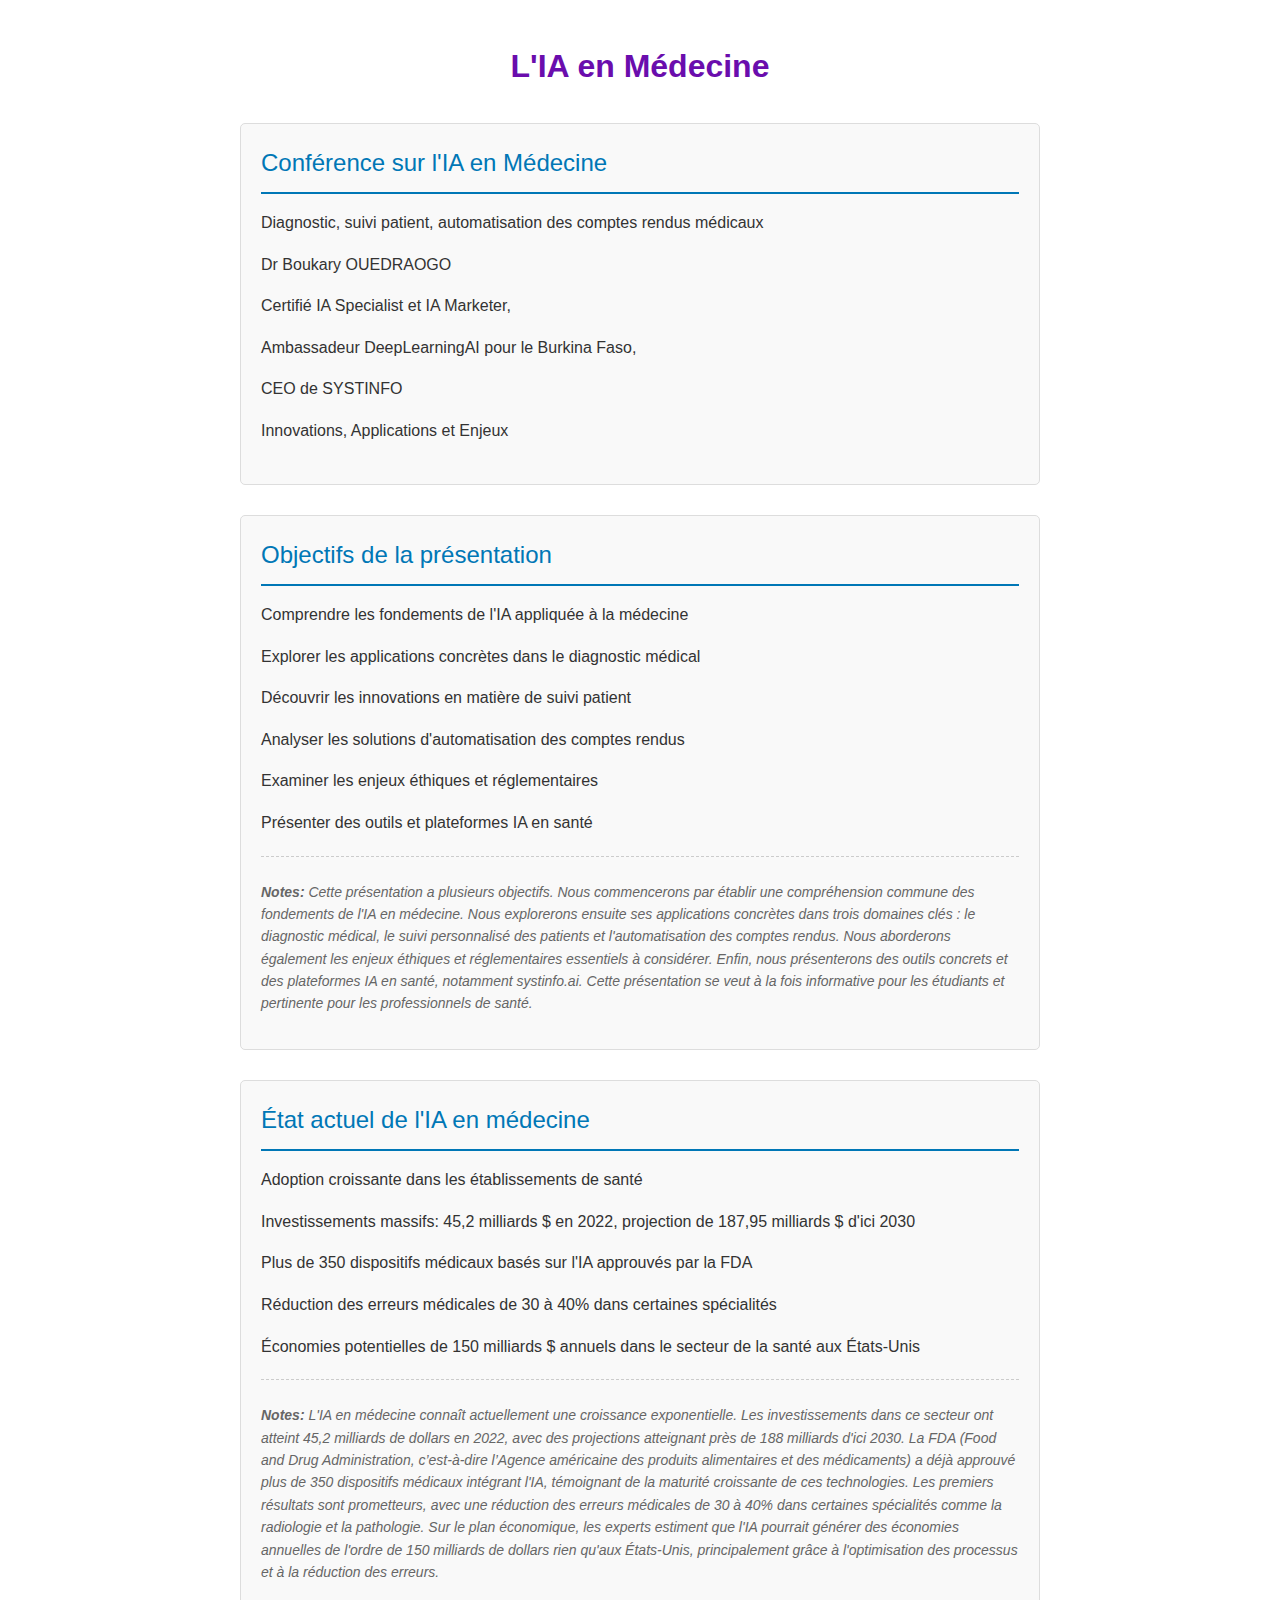
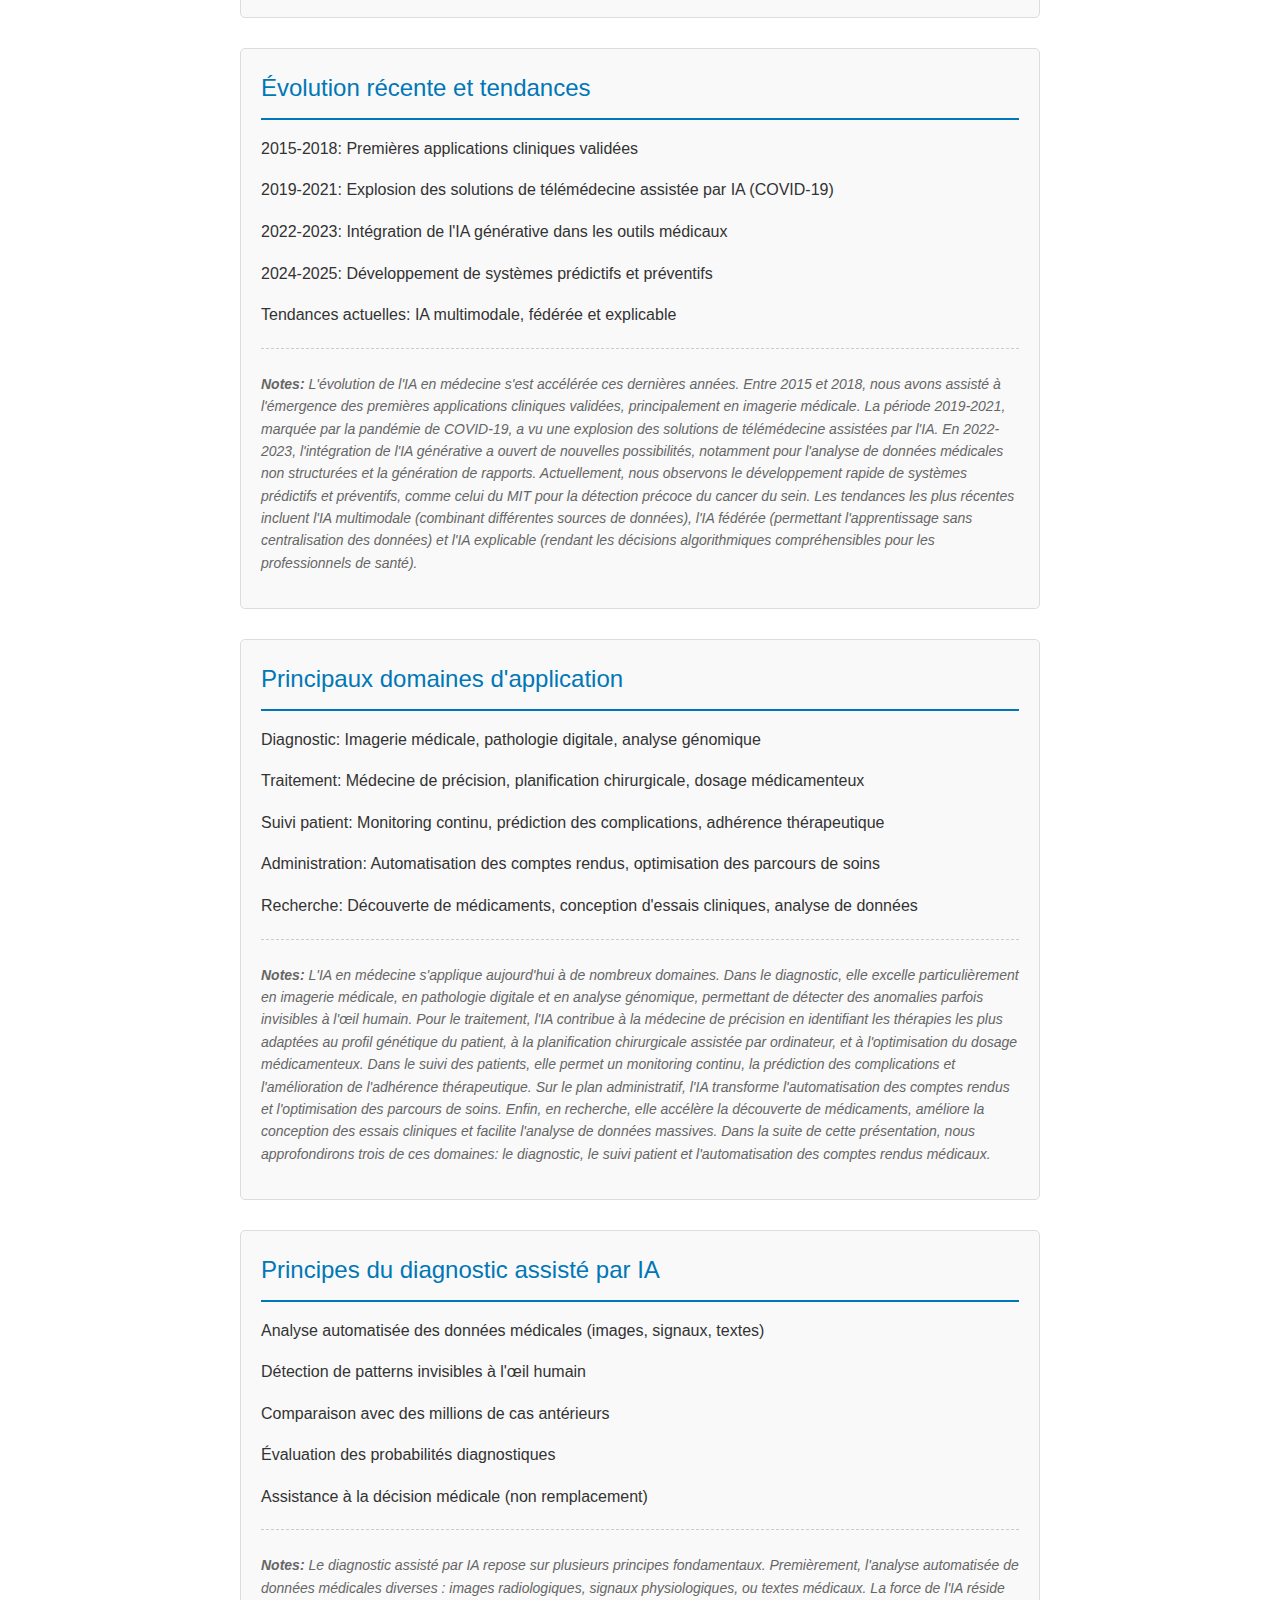
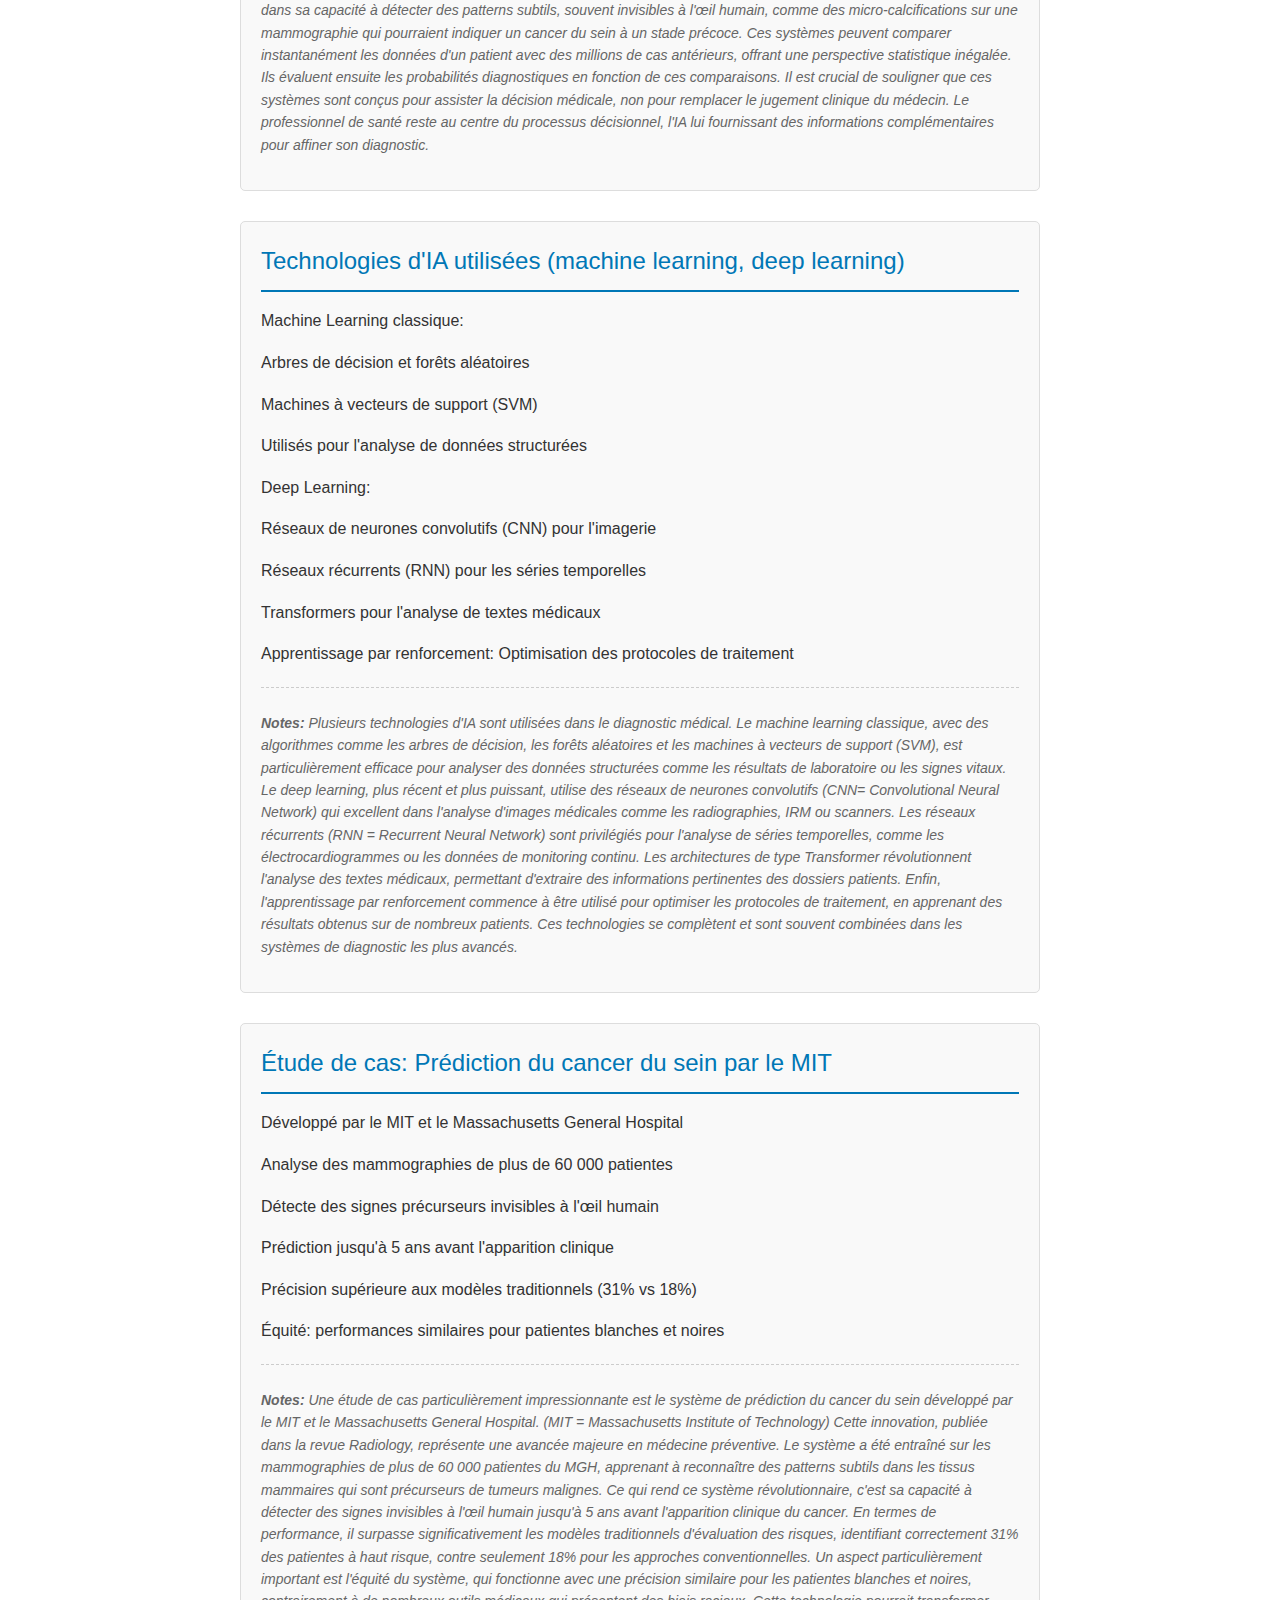
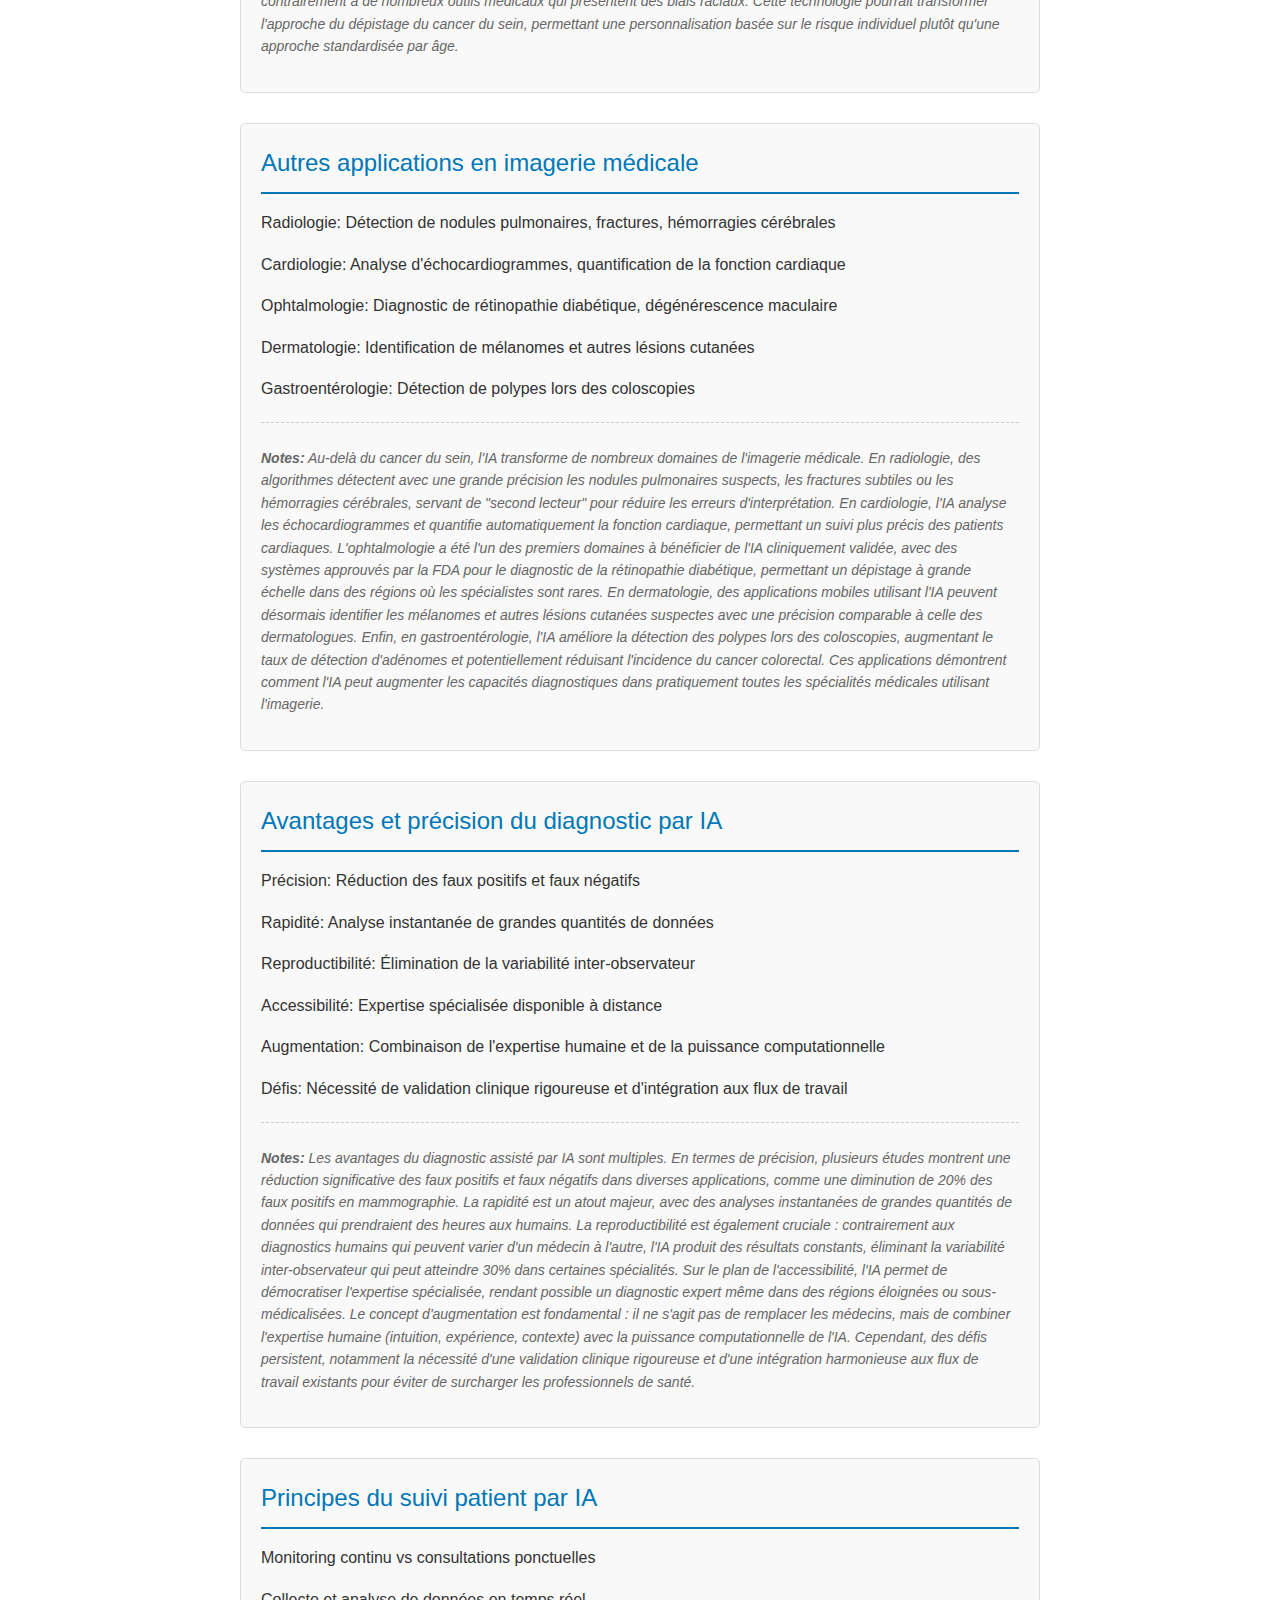
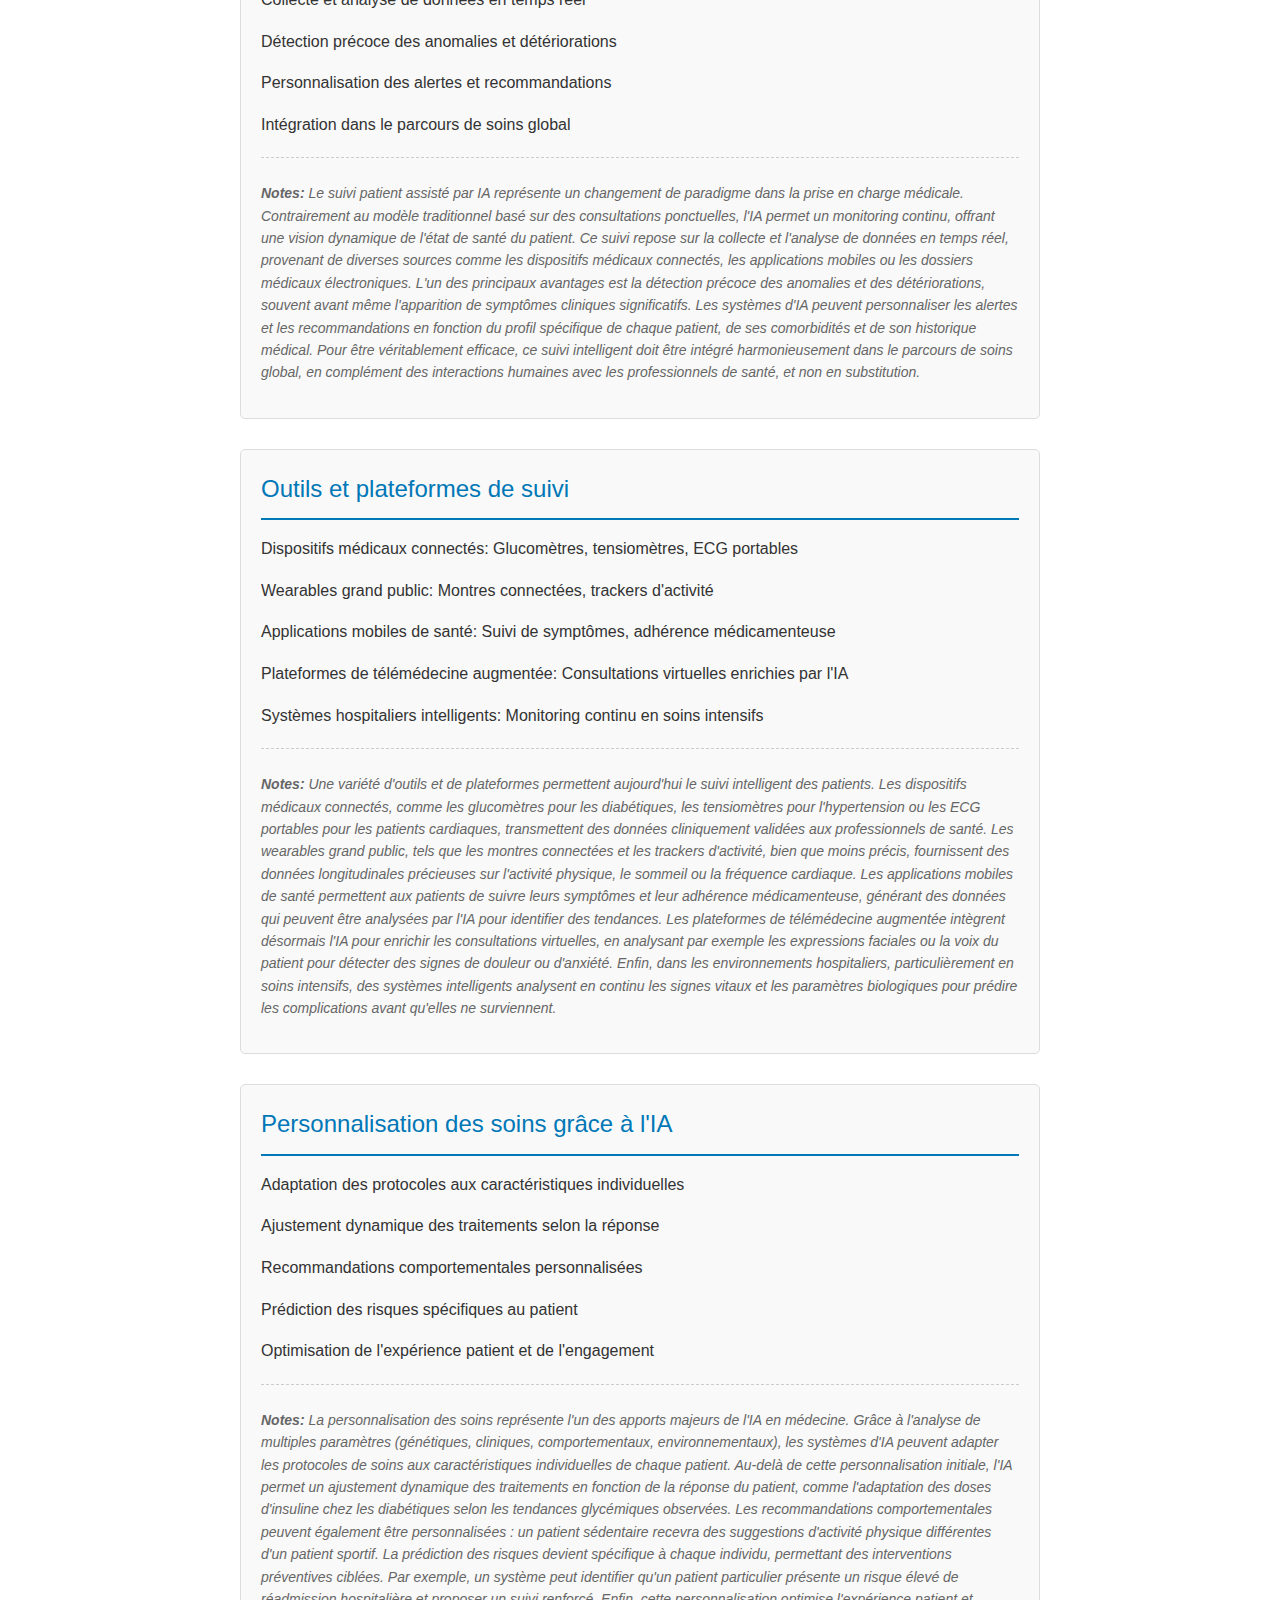
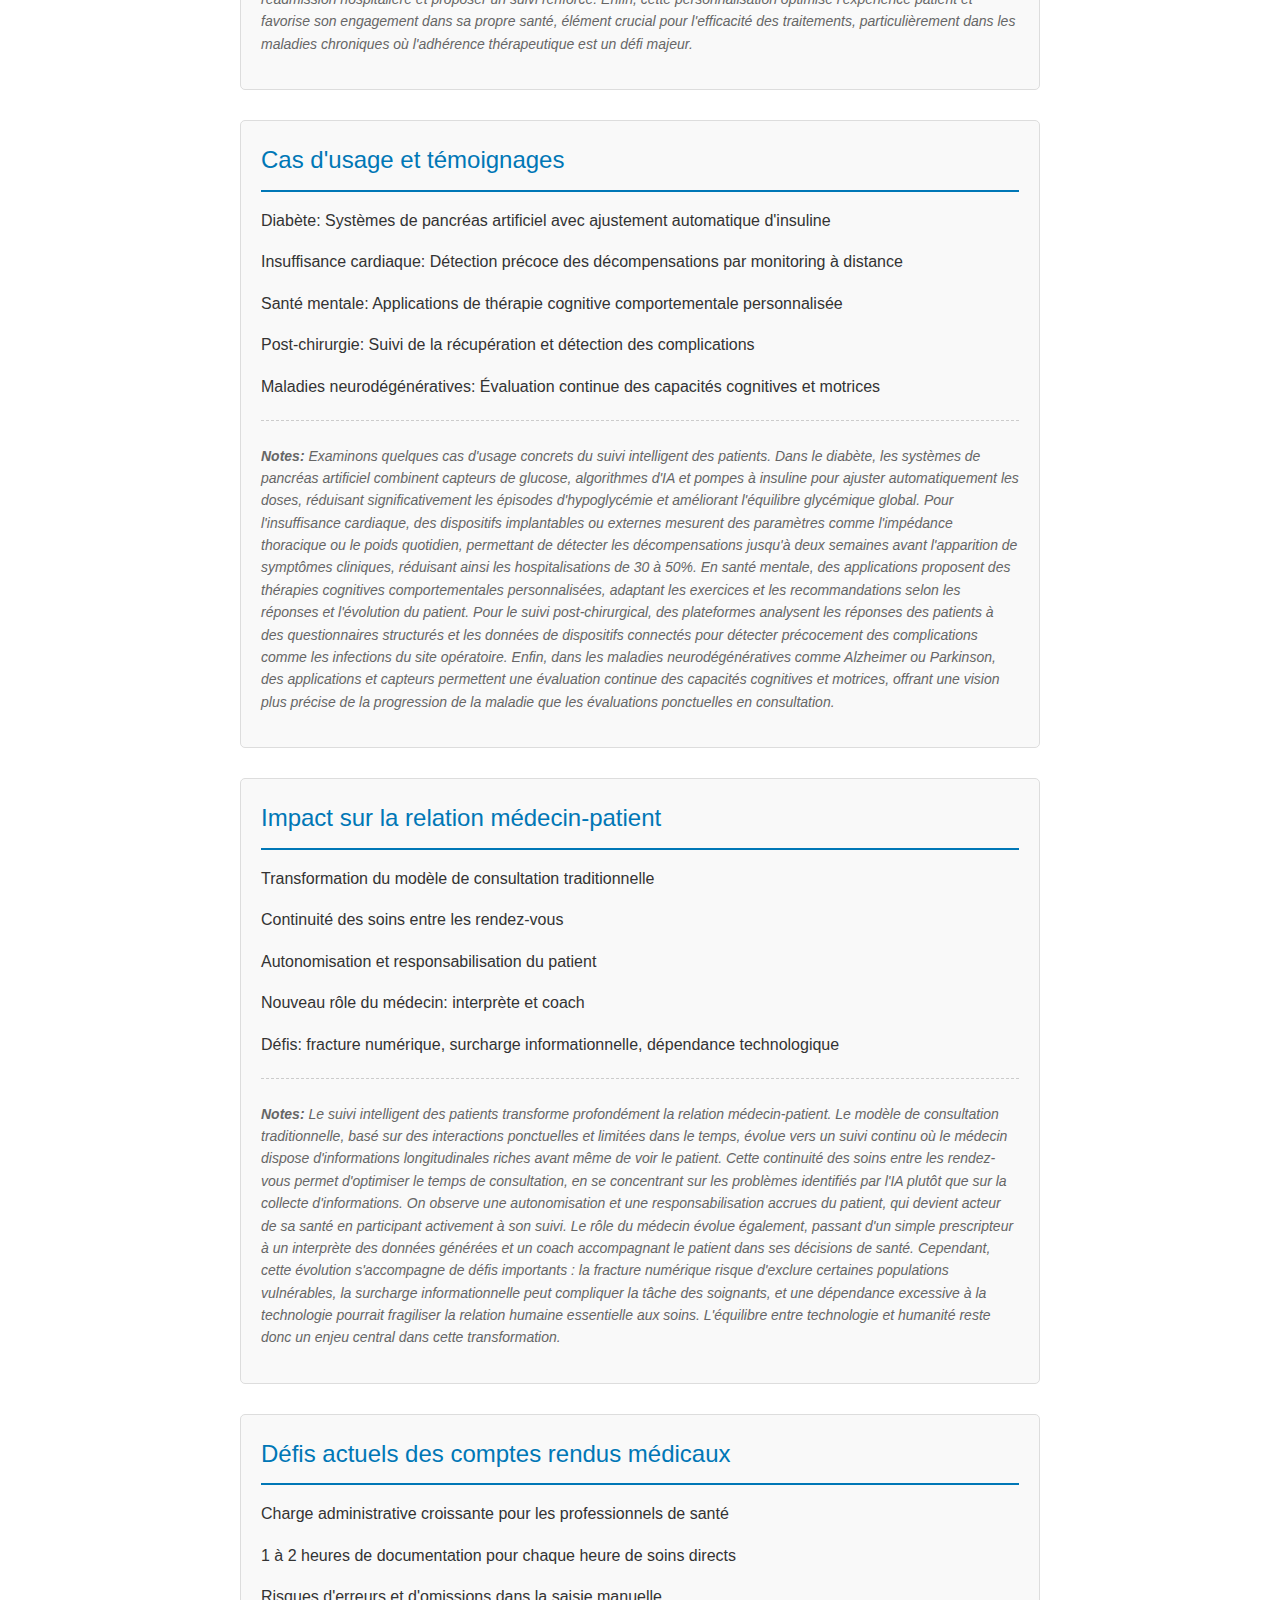
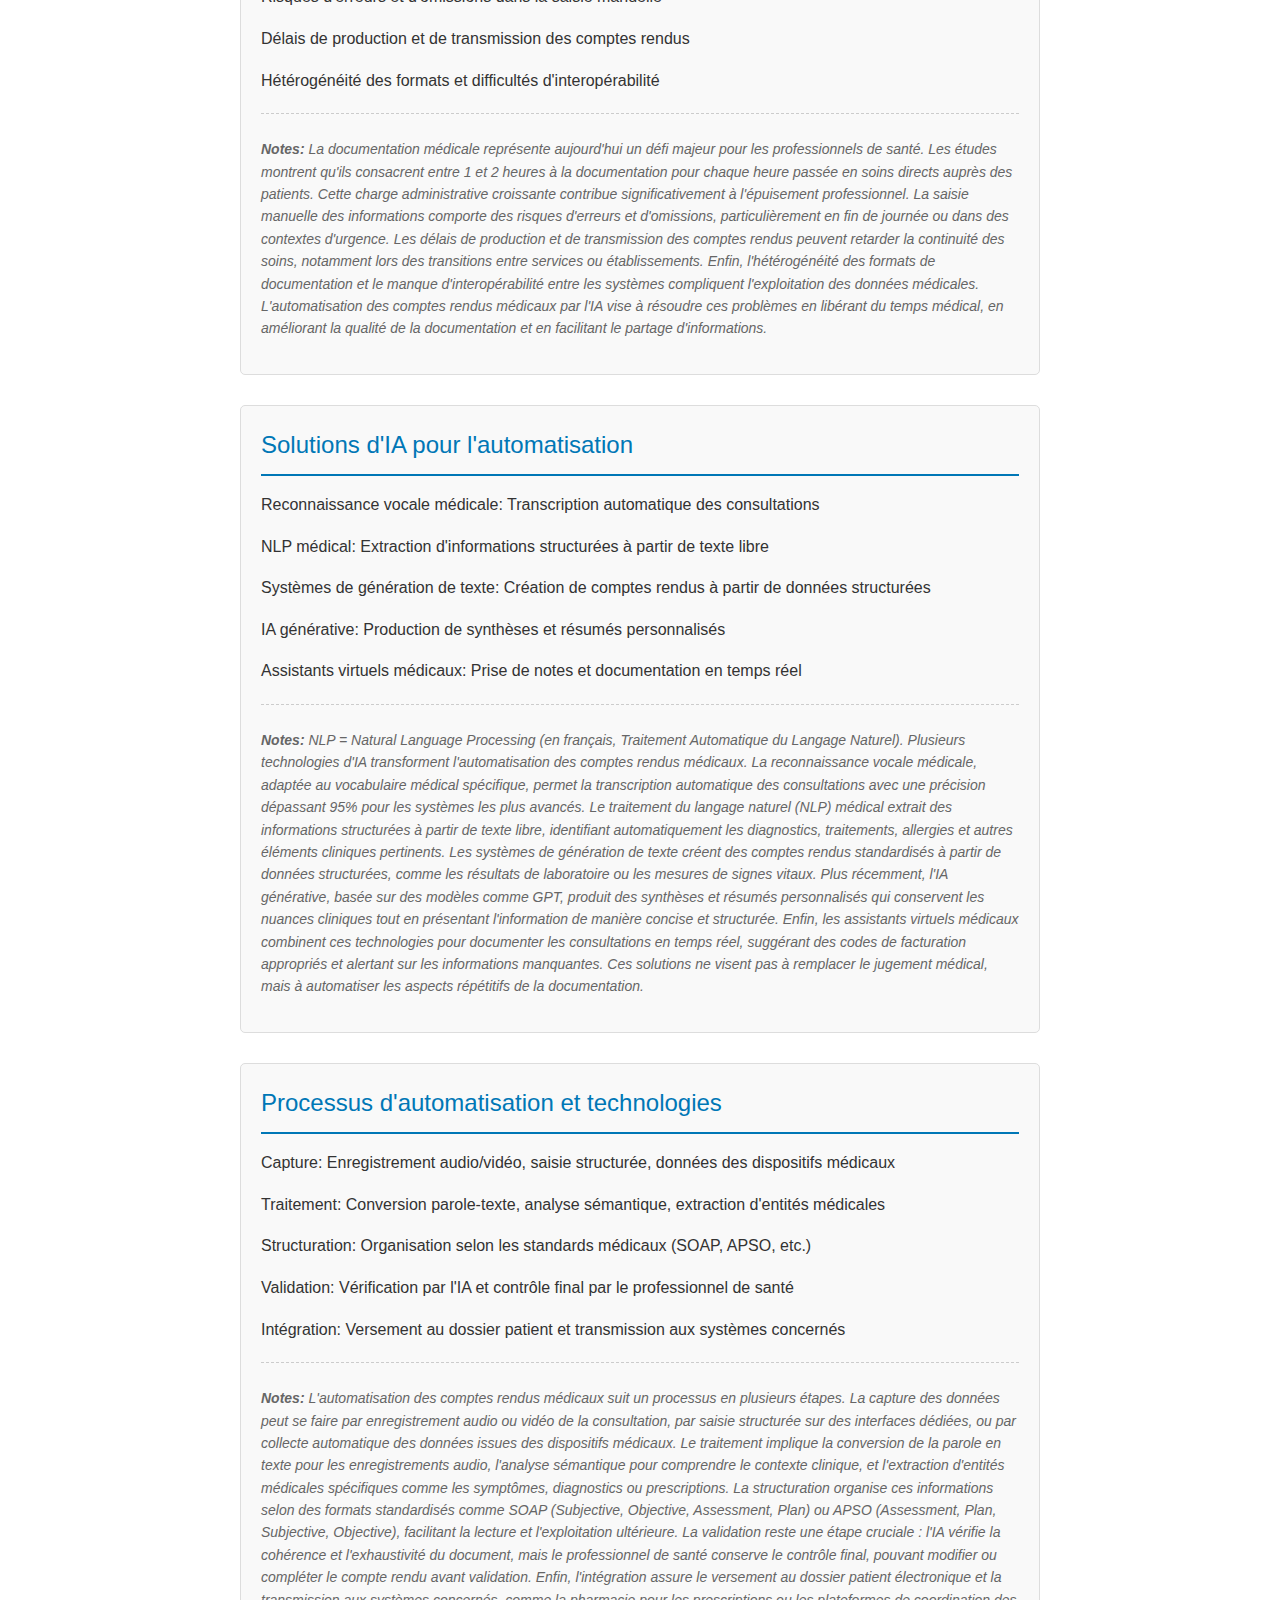
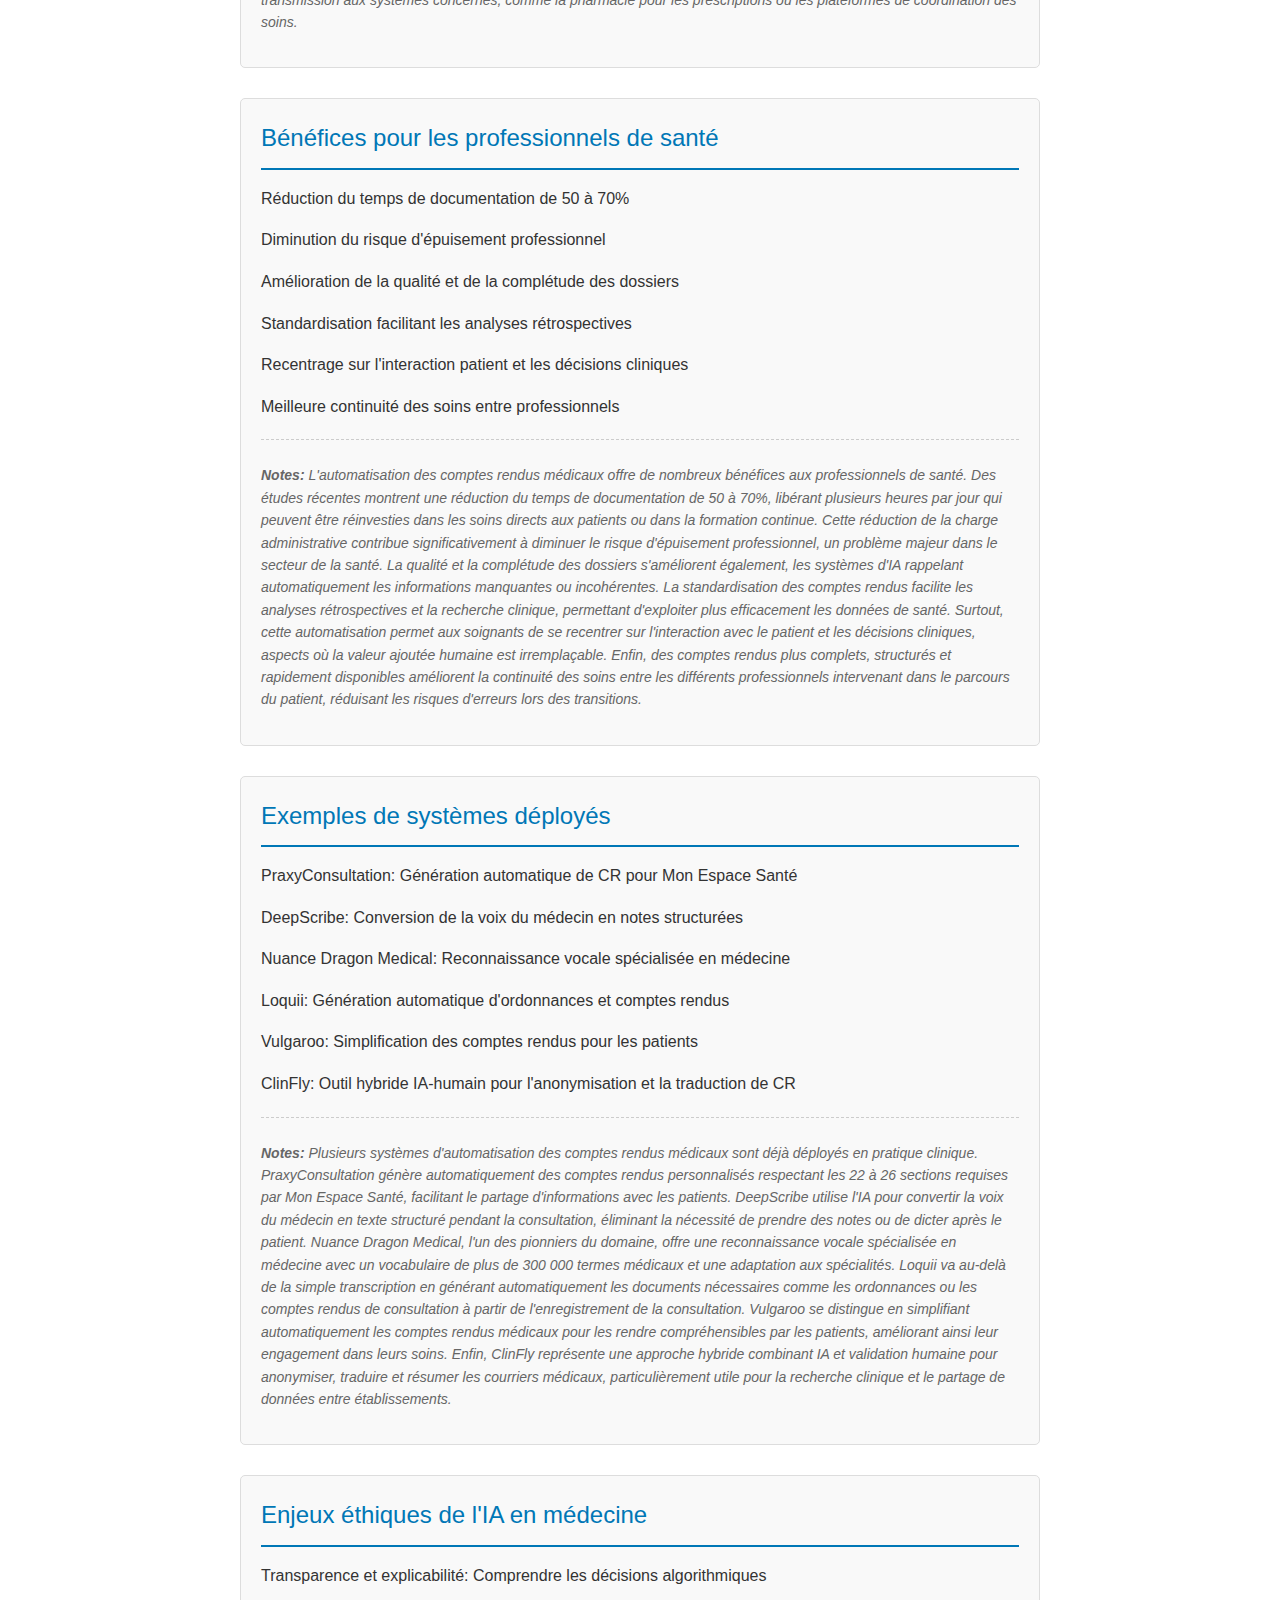
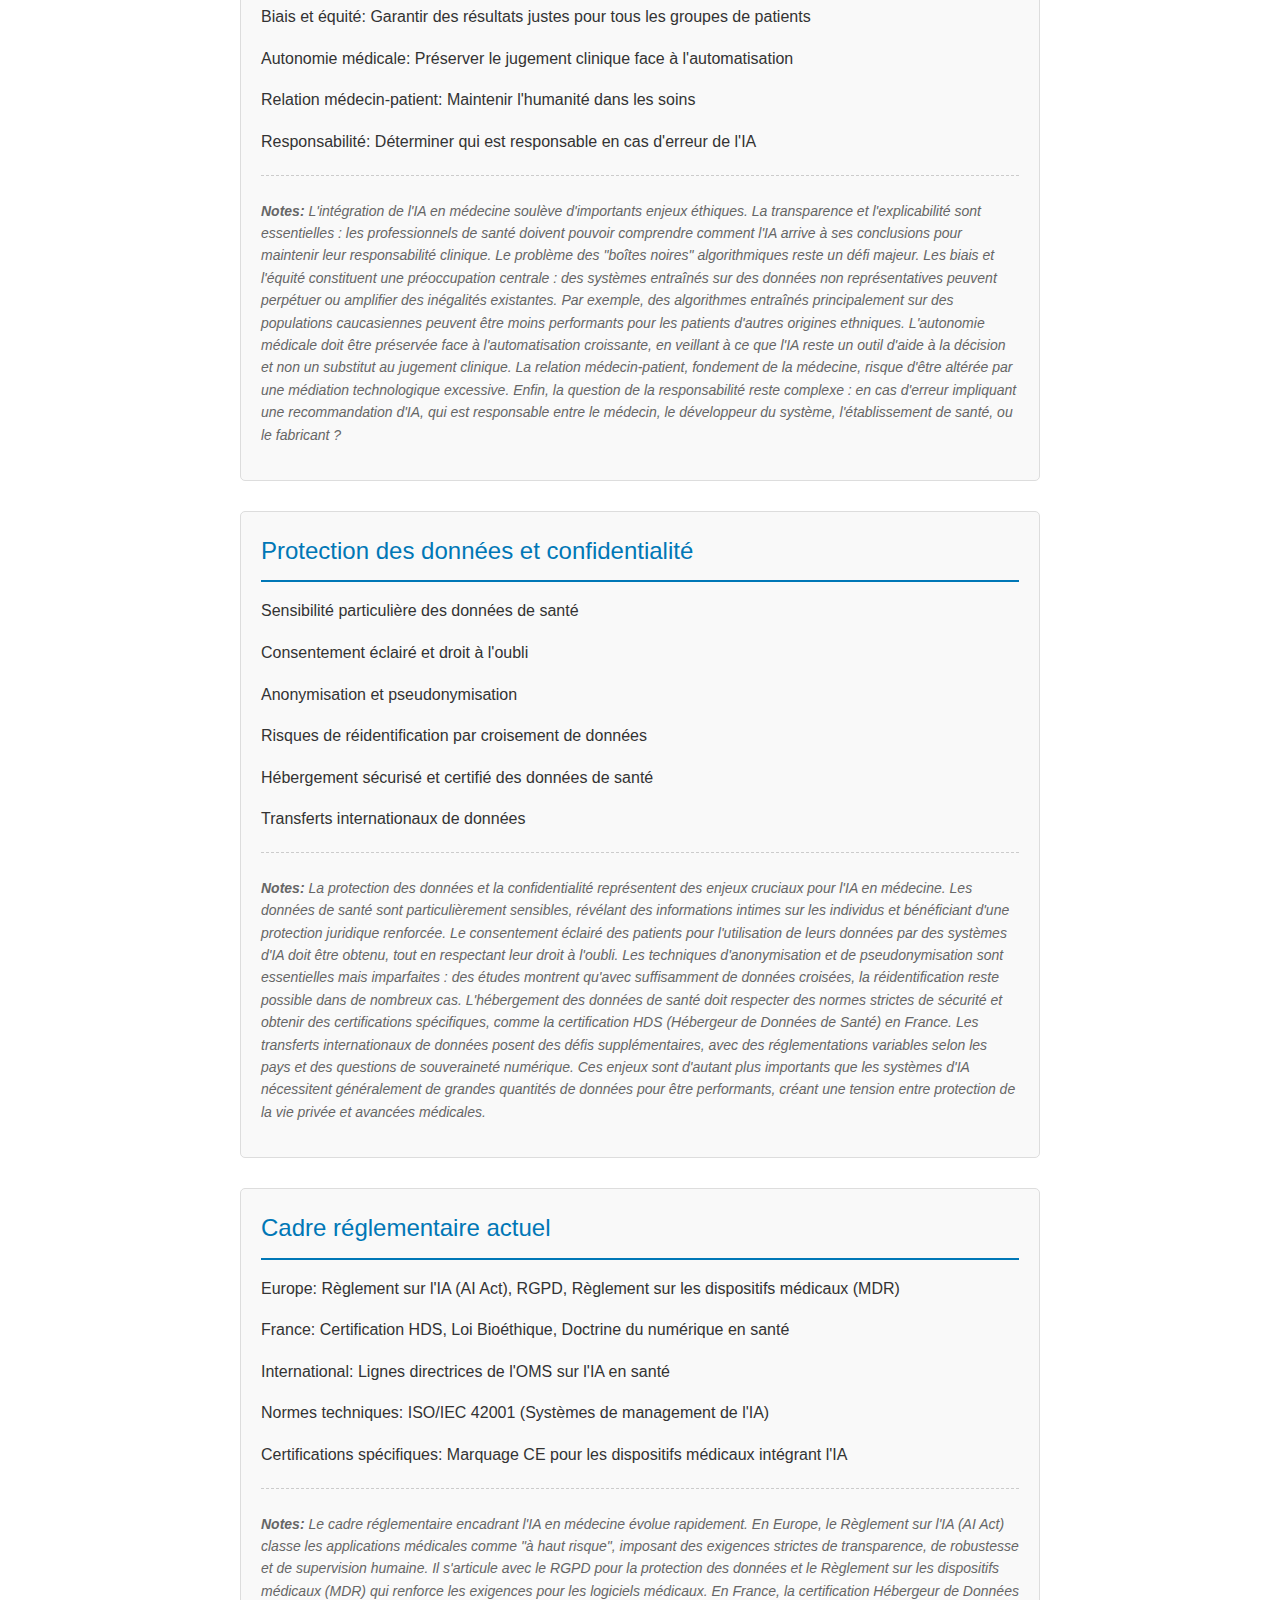
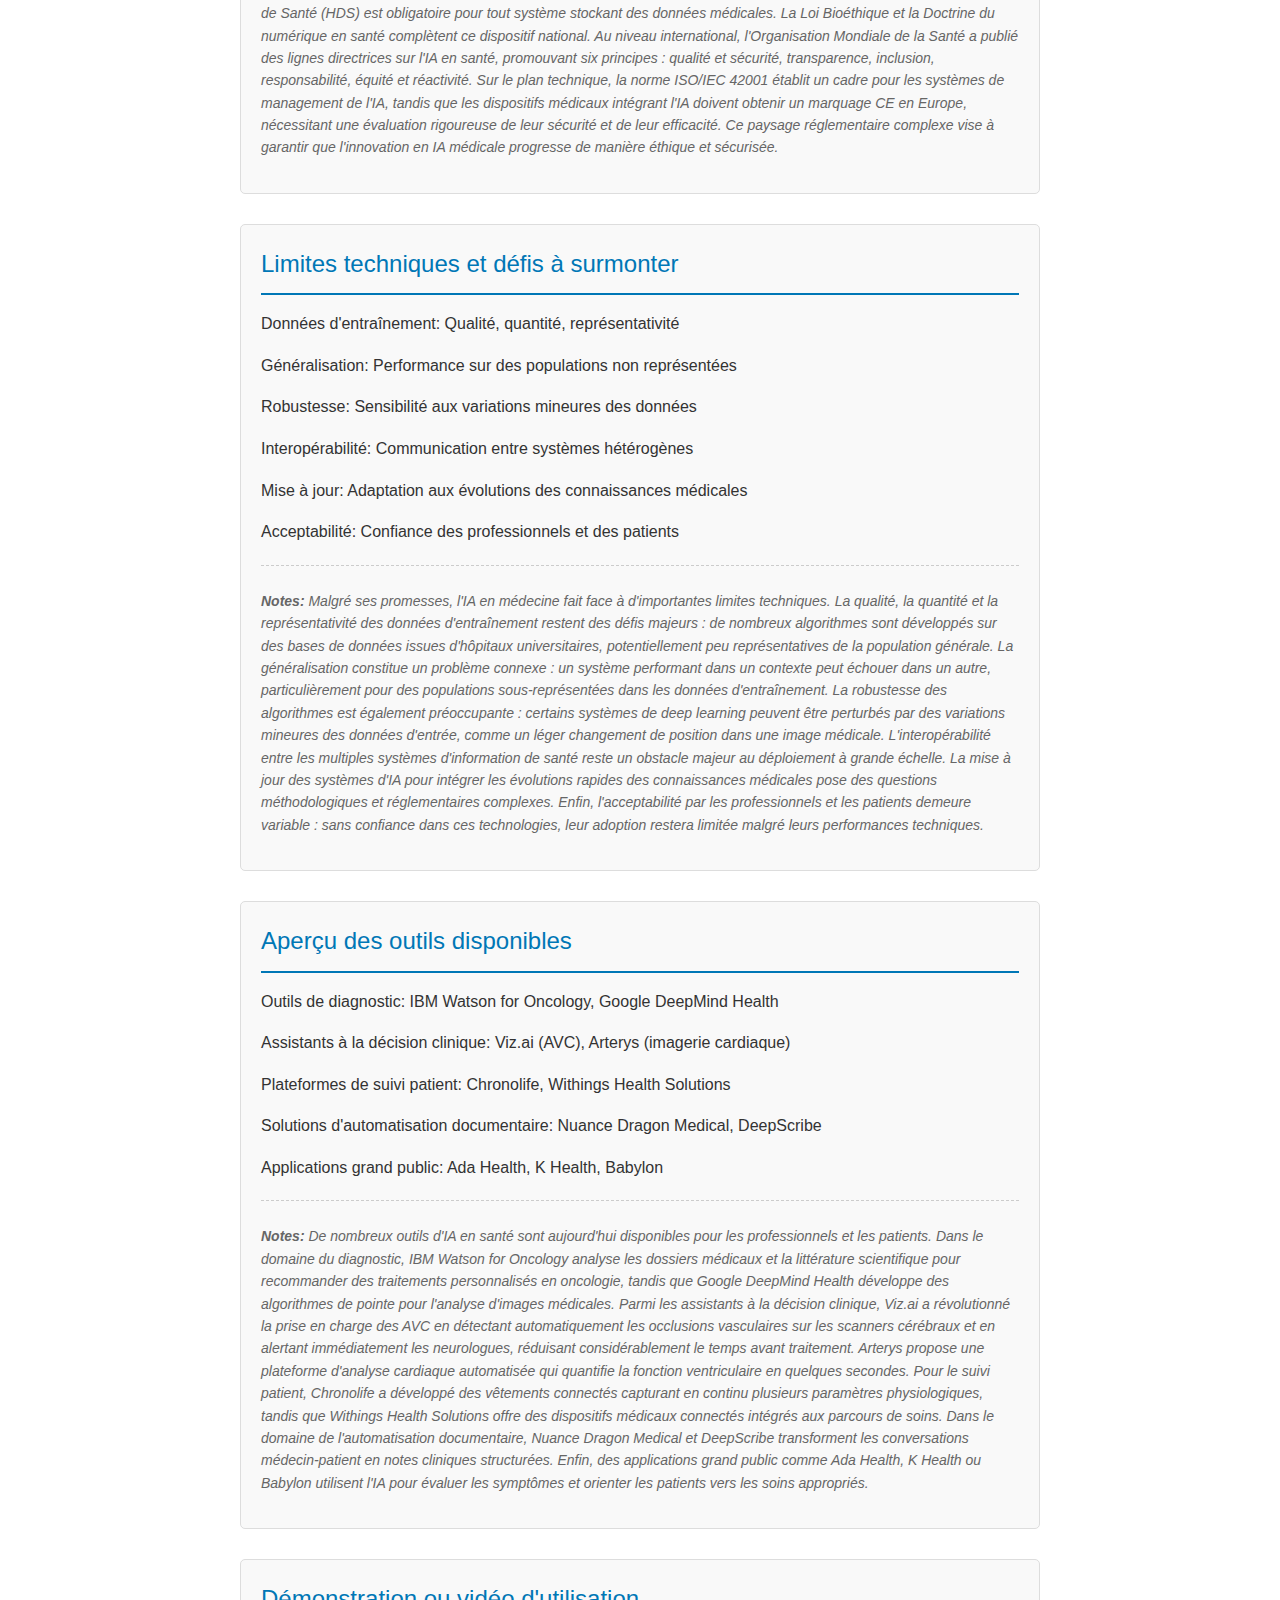
<file: pdf/presentation_html.html>
<!DOCTYPE html>
    <html lang="fr">
    <head>
        <meta charset="UTF-8">
        <meta name="viewport" content="width=device-width, initial-scale=1.0">
        <title>Présentation: L'IA en Médecine</title>
        <style>
            body {
                font-family: Arial, sans-serif;
                line-height: 1.6;
                color: #333;
                max-width: 800px;
                margin: 0 auto;
                padding: 20px;
            }
            .slide {
                margin-bottom: 30px;
                page-break-after: always;
                border: 1px solid #ddd;
                padding: 20px;
                border-radius: 5px;
                background-color: #f9f9f9;
            }
            .slide-title {
                color: #0077b6;
                font-size: 24px;
                margin-bottom: 15px;
                border-bottom: 2px solid #0077b6;
                padding-bottom: 10px;
            }
            .slide-content {
                margin-bottom: 20px;
            }
            .slide-content p {
                margin-bottom: 10px;
            }
            .slide-notes {
                font-size: 14px;
                color: #666;
                border-top: 1px dashed #ccc;
                padding-top: 10px;
                font-style: italic;
            }
            h1 {
                color: #6a0dad;
                text-align: center;
                font-size: 32px;
                margin-bottom: 30px;
            }
            @page {
                size: A4;
                margin: 1cm;
            }
        </style>
    </head>
    <body>
        <h1>L'IA en Médecine</h1>
    
        <div class="slide">
            <div class="slide-title">Conférence sur  l'IA en Médecine</div>
            <div class="slide-content">
        <p>Diagnostic, suivi patient, automatisation des comptes rendus médicaux</p><p>Dr Boukary OUEDRAOGO</p><p>Certifié IA Specialist et IA Marketer,</p><p>Ambassadeur DeepLearningAI pour le Burkina Faso,</p><p>CEO de SYSTINFO</p><p>Innovations, Applications et Enjeux</p>
            </div>
        
        </div>
        
        <div class="slide">
            <div class="slide-title">Objectifs de la présentation</div>
            <div class="slide-content">
        <p>Comprendre les fondements de l'IA appliquée à la médecine</p><p>Explorer les applications concrètes dans le diagnostic médical</p><p>Découvrir les innovations en matière de suivi patient</p><p>Analyser les solutions d'automatisation des comptes rendus</p><p>Examiner les enjeux éthiques et réglementaires</p><p>Présenter des outils et plateformes IA en santé</p>
            </div>
        
            <div class="slide-notes">
                <p><strong>Notes:</strong> Cette présentation a plusieurs objectifs. 

Nous commencerons par établir une compréhension commune des fondements de l'IA en médecine. 

Nous explorerons ensuite ses applications concrètes dans trois domaines clés : le diagnostic médical, le suivi personnalisé des patients et l'automatisation des comptes rendus. 

Nous aborderons également les enjeux éthiques et réglementaires essentiels à considérer. 

Enfin, nous présenterons des outils concrets et des plateformes IA en santé, notamment systinfo.ai. Cette présentation se veut à la fois informative pour les étudiants et pertinente pour les professionnels de santé.</p>
            </div>
            
        </div>
        
        <div class="slide">
            <div class="slide-title">État actuel de l'IA en médecine</div>
            <div class="slide-content">
        <p>Adoption croissante dans les établissements de santé</p><p>Investissements massifs: 45,2 milliards $ en 2022, projection de 187,95 milliards $ d'ici 2030</p><p>Plus de 350 dispositifs médicaux basés sur l'IA approuvés par la FDA</p><p>Réduction des erreurs médicales de 30 à 40% dans certaines spécialités</p><p>Économies potentielles de 150 milliards $ annuels dans le secteur de la santé aux États-Unis</p>
            </div>
        
            <div class="slide-notes">
                <p><strong>Notes:</strong> L'IA en médecine connaît actuellement une croissance exponentielle. Les investissements dans ce secteur ont atteint 45,2 milliards de dollars en 2022, avec des projections atteignant près de 188 milliards d'ici 2030. 

La FDA (Food and Drug Administration, c’est-à-dire l’Agence américaine des produits alimentaires et des médicaments) a déjà approuvé plus de 350 dispositifs médicaux intégrant l'IA, témoignant de la maturité croissante de ces technologies.

 Les premiers résultats sont prometteurs, avec une réduction des erreurs médicales de 30 à 40% dans certaines spécialités comme la radiologie et la pathologie. 

Sur le plan économique, les experts estiment que l'IA pourrait générer des économies annuelles de l'ordre de 150 milliards de dollars rien qu'aux États-Unis, principalement grâce à l'optimisation des processus et à la réduction des erreurs.</p>
            </div>
            
        </div>
        
        <div class="slide">
            <div class="slide-title">Évolution récente et tendances</div>
            <div class="slide-content">
        <p>2015-2018: Premières applications cliniques validées</p><p>2019-2021: Explosion des solutions de télémédecine assistée par IA (COVID-19)</p><p>2022-2023: Intégration de l'IA générative dans les outils médicaux</p><p>2024-2025: Développement de systèmes prédictifs et préventifs</p><p>Tendances actuelles: IA multimodale, fédérée et explicable</p>
            </div>
        
            <div class="slide-notes">
                <p><strong>Notes:</strong> L'évolution de l'IA en médecine s'est accélérée ces dernières années.

 Entre 2015 et 2018, nous avons assisté à l'émergence des premières applications cliniques validées, principalement en imagerie médicale. 

La période 2019-2021, marquée par la pandémie de COVID-19, a vu une explosion des solutions de télémédecine assistées par l'IA. 

En 2022-2023, l'intégration de l'IA générative a ouvert de nouvelles possibilités, notamment pour l'analyse de données médicales non structurées et la génération de rapports. 

Actuellement, nous observons le développement rapide de systèmes prédictifs et préventifs, comme celui du MIT pour la détection précoce du cancer du sein. 

Les tendances les plus récentes incluent l'IA multimodale (combinant différentes sources de données), l'IA fédérée (permettant l'apprentissage sans centralisation des données) et l'IA explicable (rendant les décisions algorithmiques compréhensibles pour les professionnels de santé).</p>
            </div>
            
        </div>
        
        <div class="slide">
            <div class="slide-title">Principaux domaines d'application</div>
            <div class="slide-content">
        <p>Diagnostic: Imagerie médicale, pathologie digitale, analyse génomique</p><p>Traitement: Médecine de précision, planification chirurgicale, dosage médicamenteux</p><p>Suivi patient: Monitoring continu, prédiction des complications, adhérence thérapeutique</p><p>Administration: Automatisation des comptes rendus, optimisation des parcours de soins</p><p>Recherche: Découverte de médicaments, conception d'essais cliniques, analyse de données</p>
            </div>
        
            <div class="slide-notes">
                <p><strong>Notes:</strong> L'IA en médecine s'applique aujourd'hui à de nombreux domaines. 

Dans le diagnostic, elle excelle particulièrement en imagerie médicale, en pathologie digitale et en analyse génomique, permettant de détecter des anomalies parfois invisibles à l'œil humain. 

Pour le traitement, l'IA contribue à la médecine de précision en identifiant les thérapies les plus adaptées au profil génétique du patient, à la planification chirurgicale assistée par ordinateur, et à l'optimisation du dosage médicamenteux.

Dans le suivi des patients, elle permet un monitoring continu, la prédiction des complications et l'amélioration de l'adhérence thérapeutique. 

Sur le plan administratif, l'IA transforme l'automatisation des comptes rendus et l'optimisation des parcours de soins. 

Enfin, en recherche, elle accélère la découverte de médicaments, améliore la conception des essais cliniques et facilite l'analyse de données massives. Dans la suite de cette présentation, nous approfondirons trois de ces domaines: le diagnostic, le suivi patient et l'automatisation des comptes rendus médicaux.</p>
            </div>
            
        </div>
        
        <div class="slide">
            <div class="slide-title">Principes du diagnostic assisté par IA</div>
            <div class="slide-content">
        <p>Analyse automatisée des données médicales (images, signaux, textes)</p><p>Détection de patterns invisibles à l'œil humain</p><p>Comparaison avec des millions de cas antérieurs</p><p>Évaluation des probabilités diagnostiques</p><p>Assistance à la décision médicale (non remplacement)</p>
            </div>
        
            <div class="slide-notes">
                <p><strong>Notes:</strong> Le diagnostic assisté par IA repose sur plusieurs principes fondamentaux. 

Premièrement, l'analyse automatisée de données médicales diverses : images radiologiques, signaux physiologiques, ou textes médicaux. 

La force de l'IA réside dans sa capacité à détecter des patterns subtils, souvent invisibles à l'œil humain, comme des micro-calcifications sur une mammographie qui pourraient indiquer un cancer du sein à un stade précoce. 

Ces systèmes peuvent comparer instantanément les données d'un patient avec des millions de cas antérieurs, offrant une perspective statistique inégalée. Ils évaluent ensuite les probabilités diagnostiques en fonction de ces comparaisons. 

Il est crucial de souligner que ces systèmes sont conçus pour assister la décision médicale, non pour remplacer le jugement clinique du médecin. 

Le professionnel de santé reste au centre du processus décisionnel, l'IA lui fournissant des informations complémentaires pour affiner son diagnostic.</p>
            </div>
            
        </div>
        
        <div class="slide">
            <div class="slide-title">Technologies d'IA utilisées (machine learning, deep learning)</div>
            <div class="slide-content">
        <p>Machine Learning classique:</p><p>Arbres de décision et forêts aléatoires</p><p>Machines à vecteurs de support (SVM)</p><p>Utilisés pour l'analyse de données structurées</p><p>Deep Learning:</p><p>Réseaux de neurones convolutifs (CNN) pour l'imagerie</p><p>Réseaux récurrents (RNN) pour les séries temporelles</p><p>Transformers pour l'analyse de textes médicaux</p><p>Apprentissage par renforcement: Optimisation des protocoles de traitement</p>
            </div>
        
            <div class="slide-notes">
                <p><strong>Notes:</strong> Plusieurs technologies d'IA sont utilisées dans le diagnostic médical. 

Le machine learning classique, avec des algorithmes comme les arbres de décision, les forêts aléatoires et les machines à vecteurs de support (SVM), est particulièrement efficace pour analyser des données structurées comme les résultats de laboratoire ou les signes vitaux. 

Le deep learning, plus récent et plus puissant, utilise des réseaux de neurones convolutifs (CNN= Convolutional Neural Network) qui excellent dans l'analyse d'images médicales comme les radiographies, IRM ou scanners. 
Les réseaux récurrents (RNN = Recurrent Neural Network) sont privilégiés pour l'analyse de séries temporelles, comme les électrocardiogrammes ou les données de monitoring continu. 
Les architectures de type Transformer révolutionnent l'analyse des textes médicaux, permettant d'extraire des informations pertinentes des dossiers patients.


Enfin, l'apprentissage par renforcement commence à être utilisé pour optimiser les protocoles de traitement, en apprenant des résultats obtenus sur de nombreux patients. 


Ces technologies se complètent et sont souvent combinées dans les systèmes de diagnostic les plus avancés.</p>
            </div>
            
        </div>
        
        <div class="slide">
            <div class="slide-title">Étude de cas: Prédiction du cancer du sein par le MIT</div>
            <div class="slide-content">
        <p>Développé par le MIT et le Massachusetts General Hospital</p><p>Analyse des mammographies de plus de 60 000 patientes</p><p>Détecte des signes précurseurs invisibles à l'œil humain</p><p>Prédiction jusqu'à 5 ans avant l'apparition clinique</p><p>Précision supérieure aux modèles traditionnels (31% vs 18%)</p><p>Équité: performances similaires pour patientes blanches et noires</p>
            </div>
        
            <div class="slide-notes">
                <p><strong>Notes:</strong> Une étude de cas particulièrement impressionnante est le système de prédiction du cancer du sein développé par le MIT et le Massachusetts General Hospital. (MIT = Massachusetts Institute of Technology) 

Cette innovation, publiée dans la revue Radiology, représente une avancée majeure en médecine préventive. 

Le système a été entraîné sur les mammographies de plus de 60 000 patientes du MGH, apprenant à reconnaître des patterns subtils dans les tissus mammaires qui sont précurseurs de tumeurs malignes. 

Ce qui rend ce système révolutionnaire, c'est sa capacité à détecter des signes invisibles à l'œil humain jusqu'à 5 ans avant l'apparition clinique du cancer. 

En termes de performance, il surpasse significativement les modèles traditionnels d'évaluation des risques, identifiant correctement 31% des patientes à haut risque, contre seulement 18% pour les approches conventionnelles. 

Un aspect particulièrement important est l'équité du système, qui fonctionne avec une précision similaire pour les patientes blanches et noires, contrairement à de nombreux outils médicaux qui présentent des biais raciaux. 

Cette technologie pourrait transformer l'approche du dépistage du cancer du sein, permettant une personnalisation basée sur le risque individuel plutôt qu'une approche standardisée par âge.</p>
            </div>
            
        </div>
        
        <div class="slide">
            <div class="slide-title">Autres applications en imagerie médicale</div>
            <div class="slide-content">
        <p>Radiologie: Détection de nodules pulmonaires, fractures, hémorragies cérébrales</p><p>Cardiologie: Analyse d'échocardiogrammes, quantification de la fonction cardiaque</p><p>Ophtalmologie: Diagnostic de rétinopathie diabétique, dégénérescence maculaire</p><p>Dermatologie: Identification de mélanomes et autres lésions cutanées</p><p>Gastroentérologie: Détection de polypes lors des coloscopies</p>
            </div>
        
            <div class="slide-notes">
                <p><strong>Notes:</strong> Au-delà du cancer du sein, l'IA transforme de nombreux domaines de l'imagerie médicale. 

En radiologie, des algorithmes détectent avec une grande précision les nodules pulmonaires suspects, les fractures subtiles ou les hémorragies cérébrales, servant de "second lecteur" pour réduire les erreurs d'interprétation. 

En cardiologie, l'IA analyse les échocardiogrammes et quantifie automatiquement la fonction cardiaque, permettant un suivi plus précis des patients cardiaques. 

L'ophtalmologie a été l'un des premiers domaines à bénéficier de l'IA cliniquement validée, avec des systèmes approuvés par la FDA pour le diagnostic de la rétinopathie diabétique, permettant un dépistage à grande échelle dans des régions où les spécialistes sont rares. 

En dermatologie, des applications mobiles utilisant l'IA peuvent désormais identifier les mélanomes et autres lésions cutanées suspectes avec une précision comparable à celle des dermatologues. 

Enfin, en gastroentérologie, l'IA améliore la détection des polypes lors des coloscopies, augmentant le taux de détection d'adénomes et potentiellement réduisant l'incidence du cancer colorectal. 

Ces applications démontrent comment l'IA peut augmenter les capacités diagnostiques dans pratiquement toutes les spécialités médicales utilisant l'imagerie.</p>
            </div>
            
        </div>
        
        <div class="slide">
            <div class="slide-title">Avantages et précision du diagnostic par IA</div>
            <div class="slide-content">
        <p>Précision: Réduction des faux positifs et faux négatifs</p><p>Rapidité: Analyse instantanée de grandes quantités de données</p><p>Reproductibilité: Élimination de la variabilité inter-observateur</p><p>Accessibilité: Expertise spécialisée disponible à distance</p><p>Augmentation: Combinaison de l'expertise humaine et de la puissance computationnelle</p><p>Défis: Nécessité de validation clinique rigoureuse et d'intégration aux flux de travail</p>
            </div>
        
            <div class="slide-notes">
                <p><strong>Notes:</strong> Les avantages du diagnostic assisté par IA sont multiples. 

En termes de précision, plusieurs études montrent une réduction significative des faux positifs et faux négatifs dans diverses applications, comme une diminution de 20% des faux positifs en mammographie. 

La rapidité est un atout majeur, avec des analyses instantanées de grandes quantités de données qui prendraient des heures aux humains. 

La reproductibilité est également cruciale : contrairement aux diagnostics humains qui peuvent varier d'un médecin à l'autre, l'IA produit des résultats constants, éliminant la variabilité inter-observateur qui peut atteindre 30% dans certaines spécialités. 

Sur le plan de l'accessibilité, l'IA permet de démocratiser l'expertise spécialisée, rendant possible un diagnostic expert même dans des régions éloignées ou sous-médicalisées. 

Le concept d'augmentation est fondamental : il ne s'agit pas de remplacer les médecins, mais de combiner l'expertise humaine (intuition, expérience, contexte) avec la puissance computationnelle de l'IA. 

Cependant, des défis persistent, notamment la nécessité d'une validation clinique rigoureuse et d'une intégration harmonieuse aux flux de travail existants pour éviter de surcharger les professionnels de santé.</p>
            </div>
            
        </div>
        
        <div class="slide">
            <div class="slide-title">Principes du suivi patient par IA</div>
            <div class="slide-content">
        <p>Monitoring continu vs consultations ponctuelles</p><p>Collecte et analyse de données en temps réel</p><p>Détection précoce des anomalies et détériorations</p><p>Personnalisation des alertes et recommandations</p><p>Intégration dans le parcours de soins global</p>
            </div>
        
            <div class="slide-notes">
                <p><strong>Notes:</strong> Le suivi patient assisté par IA représente un changement de paradigme dans la prise en charge médicale. 

Contrairement au modèle traditionnel basé sur des consultations ponctuelles, l'IA permet un monitoring continu, offrant une vision dynamique de l'état de santé du patient. 

Ce suivi repose sur la collecte et l'analyse de données en temps réel, provenant de diverses sources comme les dispositifs médicaux connectés, les applications mobiles ou les dossiers médicaux électroniques. 

L'un des principaux avantages est la détection précoce des anomalies et des détériorations, souvent avant même l'apparition de symptômes cliniques significatifs. 

Les systèmes d'IA peuvent personnaliser les alertes et les recommandations en fonction du profil spécifique de chaque patient, de ses comorbidités et de son historique médical. 

Pour être véritablement efficace, ce suivi intelligent doit être intégré harmonieusement dans le parcours de soins global, en complément des interactions humaines avec les professionnels de santé, et non en substitution.</p>
            </div>
            
        </div>
        
        <div class="slide">
            <div class="slide-title">Outils et plateformes de suivi</div>
            <div class="slide-content">
        <p>Dispositifs médicaux connectés: Glucomètres, tensiomètres, ECG portables</p><p>Wearables grand public: Montres connectées, trackers d'activité</p><p>Applications mobiles de santé: Suivi de symptômes, adhérence médicamenteuse</p><p>Plateformes de télémédecine augmentée: Consultations virtuelles enrichies par l'IA</p><p>Systèmes hospitaliers intelligents: Monitoring continu en soins intensifs</p>
            </div>
        
            <div class="slide-notes">
                <p><strong>Notes:</strong> Une variété d'outils et de plateformes permettent aujourd'hui le suivi intelligent des patients. 

Les dispositifs médicaux connectés, comme les glucomètres pour les diabétiques, les tensiomètres pour l'hypertension ou les ECG portables pour les patients cardiaques, transmettent des données cliniquement validées aux professionnels de santé. 

Les wearables grand public, tels que les montres connectées et les trackers d'activité, bien que moins précis, fournissent des données longitudinales précieuses sur l'activité physique, le sommeil ou la fréquence cardiaque. 

Les applications mobiles de santé permettent aux patients de suivre leurs symptômes et leur adhérence médicamenteuse, générant des données qui peuvent être analysées par l'IA pour identifier des tendances. 

Les plateformes de télémédecine augmentée intègrent désormais l'IA pour enrichir les consultations virtuelles, en analysant par exemple les expressions faciales ou la voix du patient pour détecter des signes de douleur ou d'anxiété. 

Enfin, dans les environnements hospitaliers, particulièrement en soins intensifs, des systèmes intelligents analysent en continu les signes vitaux et les paramètres biologiques pour prédire les complications avant qu'elles ne surviennent.</p>
            </div>
            
        </div>
        
        <div class="slide">
            <div class="slide-title">Personnalisation des soins grâce à l'IA</div>
            <div class="slide-content">
        <p>Adaptation des protocoles aux caractéristiques individuelles</p><p>Ajustement dynamique des traitements selon la réponse</p><p>Recommandations comportementales personnalisées</p><p>Prédiction des risques spécifiques au patient</p><p>Optimisation de l'expérience patient et de l'engagement</p>
            </div>
        
            <div class="slide-notes">
                <p><strong>Notes:</strong> La personnalisation des soins représente l'un des apports majeurs de l'IA en médecine. 

Grâce à l'analyse de multiples paramètres (génétiques, cliniques, comportementaux, environnementaux), les systèmes d'IA peuvent adapter les protocoles de soins aux caractéristiques individuelles de chaque patient. 

Au-delà de cette personnalisation initiale, l'IA permet un ajustement dynamique des traitements en fonction de la réponse du patient, comme l'adaptation des doses d'insuline chez les diabétiques selon les tendances glycémiques observées. 

Les recommandations comportementales peuvent également être personnalisées : un patient sédentaire recevra des suggestions d'activité physique différentes d'un patient sportif. 

La prédiction des risques devient spécifique à chaque individu, permettant des interventions préventives ciblées. 

Par exemple, un système peut identifier qu'un patient particulier présente un risque élevé de réadmission hospitalière et proposer un suivi renforcé. Enfin, cette personnalisation optimise l'expérience patient et favorise son engagement dans sa propre santé, élément crucial pour l'efficacité des traitements, particulièrement dans les maladies chroniques où l'adhérence thérapeutique est un défi majeur.</p>
            </div>
            
        </div>
        
        <div class="slide">
            <div class="slide-title">Cas d'usage et témoignages</div>
            <div class="slide-content">
        <p>Diabète: Systèmes de pancréas artificiel avec ajustement automatique d'insuline</p><p>Insuffisance cardiaque: Détection précoce des décompensations par monitoring à distance</p><p>Santé mentale: Applications de thérapie cognitive comportementale personnalisée</p><p>Post-chirurgie: Suivi de la récupération et détection des complications</p><p>Maladies neurodégénératives: Évaluation continue des capacités cognitives et motrices</p>
            </div>
        
            <div class="slide-notes">
                <p><strong>Notes:</strong> Examinons quelques cas d'usage concrets du suivi intelligent des patients. 

Dans le diabète, les systèmes de pancréas artificiel combinent capteurs de glucose, algorithmes d'IA et pompes à insuline pour ajuster automatiquement les doses, réduisant significativement les épisodes d'hypoglycémie et améliorant l'équilibre glycémique global. 

Pour l'insuffisance cardiaque, des dispositifs implantables ou externes mesurent des paramètres comme l'impédance thoracique ou le poids quotidien, permettant de détecter les décompensations jusqu'à deux semaines avant l'apparition de symptômes cliniques, réduisant ainsi les hospitalisations de 30 à 50%. 

En santé mentale, des applications proposent des thérapies cognitives comportementales personnalisées, adaptant les exercices et les recommandations selon les réponses et l'évolution du patient. 

Pour le suivi post-chirurgical, des plateformes analysent les réponses des patients à des questionnaires structurés et les données de dispositifs connectés pour détecter précocement des complications comme les infections du site opératoire. 

Enfin, dans les maladies neurodégénératives comme Alzheimer ou Parkinson, des applications et capteurs permettent une évaluation continue des capacités cognitives et motrices, offrant une vision plus précise de la progression de la maladie que les évaluations ponctuelles en consultation.</p>
            </div>
            
        </div>
        
        <div class="slide">
            <div class="slide-title">Impact sur la relation médecin-patient</div>
            <div class="slide-content">
        <p>Transformation du modèle de consultation traditionnelle</p><p>Continuité des soins entre les rendez-vous</p><p>Autonomisation et responsabilisation du patient</p><p>Nouveau rôle du médecin: interprète et coach</p><p>Défis: fracture numérique, surcharge informationnelle, dépendance technologique</p>
            </div>
        
            <div class="slide-notes">
                <p><strong>Notes:</strong> Le suivi intelligent des patients transforme profondément la relation médecin-patient. 

Le modèle de consultation traditionnelle, basé sur des interactions ponctuelles et limitées dans le temps, évolue vers un suivi continu où le médecin dispose d'informations longitudinales riches avant même de voir le patient. 

Cette continuité des soins entre les rendez-vous permet d'optimiser le temps de consultation, en se concentrant sur les problèmes identifiés par l'IA plutôt que sur la collecte d'informations. 

On observe une autonomisation et une responsabilisation accrues du patient, qui devient acteur de sa santé en participant activement à son suivi. 

Le rôle du médecin évolue également, passant d'un simple prescripteur à un interprète des données générées et un coach accompagnant le patient dans ses décisions de santé. 

Cependant, cette évolution s'accompagne de défis importants : la fracture numérique risque d'exclure certaines populations vulnérables, la surcharge informationnelle peut compliquer la tâche des soignants, et une dépendance excessive à la technologie pourrait fragiliser la relation humaine essentielle aux soins. L'équilibre entre technologie et humanité reste donc un enjeu central dans cette transformation.</p>
            </div>
            
        </div>
        
        <div class="slide">
            <div class="slide-title">Défis actuels des comptes rendus médicaux</div>
            <div class="slide-content">
        <p>Charge administrative croissante pour les professionnels de santé</p><p>1 à 2 heures de documentation pour chaque heure de soins directs</p><p>Risques d'erreurs et d'omissions dans la saisie manuelle</p><p>Délais de production et de transmission des comptes rendus</p><p>Hétérogénéité des formats et difficultés d'interopérabilité</p>
            </div>
        
            <div class="slide-notes">
                <p><strong>Notes:</strong> La documentation médicale représente aujourd'hui un défi majeur pour les professionnels de santé. 

Les études montrent qu'ils consacrent entre 1 et 2 heures à la documentation pour chaque heure passée en soins directs auprès des patients. 

Cette charge administrative croissante contribue significativement à l'épuisement professionnel. 

La saisie manuelle des informations comporte des risques d'erreurs et d'omissions, particulièrement en fin de journée ou dans des contextes d'urgence. 

Les délais de production et de transmission des comptes rendus peuvent retarder la continuité des soins, notamment lors des transitions entre services ou établissements. 

Enfin, l'hétérogénéité des formats de documentation et le manque d'interopérabilité entre les systèmes compliquent l'exploitation des données médicales. L'automatisation des comptes rendus médicaux par l'IA vise à résoudre ces problèmes en libérant du temps médical, en améliorant la qualité de la documentation et en facilitant le partage d'informations.</p>
            </div>
            
        </div>
        
        <div class="slide">
            <div class="slide-title">Solutions d'IA pour l'automatisation</div>
            <div class="slide-content">
        <p>Reconnaissance vocale médicale: Transcription automatique des consultations</p><p>NLP médical: Extraction d'informations structurées à partir de texte libre</p><p>Systèmes de génération de texte: Création de comptes rendus à partir de données structurées</p><p>IA générative: Production de synthèses et résumés personnalisés</p><p>Assistants virtuels médicaux: Prise de notes et documentation en temps réel</p>
            </div>
        
            <div class="slide-notes">
                <p><strong>Notes:</strong> NLP = Natural Language Processing (en français, Traitement Automatique du Langage Naturel).

Plusieurs technologies d'IA transforment l'automatisation des comptes rendus médicaux. 

La reconnaissance vocale médicale, adaptée au vocabulaire médical spécifique, permet la transcription automatique des consultations avec une précision dépassant 95% pour les systèmes les plus avancés. 

Le traitement du langage naturel (NLP) médical extrait des informations structurées à partir de texte libre, identifiant automatiquement les diagnostics, traitements, allergies et autres éléments cliniques pertinents. 

Les systèmes de génération de texte créent des comptes rendus standardisés à partir de données structurées, comme les résultats de laboratoire ou les mesures de signes vitaux. 

Plus récemment, l'IA générative, basée sur des modèles comme GPT, produit des synthèses et résumés personnalisés qui conservent les nuances cliniques tout en présentant l'information de manière concise et structurée. 

Enfin, les assistants virtuels médicaux combinent ces technologies pour documenter les consultations en temps réel, suggérant des codes de facturation appropriés et alertant sur les informations manquantes. 

Ces solutions ne visent pas à remplacer le jugement médical, mais à automatiser les aspects répétitifs de la documentation.</p>
            </div>
            
        </div>
        
        <div class="slide">
            <div class="slide-title">Processus d'automatisation et technologies</div>
            <div class="slide-content">
        <p>Capture: Enregistrement audio/vidéo, saisie structurée, données des dispositifs médicaux</p><p>Traitement: Conversion parole-texte, analyse sémantique, extraction d'entités médicales</p><p>Structuration: Organisation selon les standards médicaux (SOAP, APSO, etc.)</p><p>Validation: Vérification par l'IA et contrôle final par le professionnel de santé</p><p>Intégration: Versement au dossier patient et transmission aux systèmes concernés</p>
            </div>
        
            <div class="slide-notes">
                <p><strong>Notes:</strong> L'automatisation des comptes rendus médicaux suit un processus en plusieurs étapes. 

La capture des données peut se faire par enregistrement audio ou vidéo de la consultation, par saisie structurée sur des interfaces dédiées, ou par collecte automatique des données issues des dispositifs médicaux. 

Le traitement implique la conversion de la parole en texte pour les enregistrements audio, l'analyse sémantique pour comprendre le contexte clinique, et l'extraction d'entités médicales spécifiques comme les symptômes, diagnostics ou prescriptions. 

La structuration organise ces informations selon des formats standardisés comme SOAP (Subjective, Objective, Assessment, Plan) ou APSO (Assessment, Plan, Subjective, Objective), facilitant la lecture et l'exploitation ultérieure. 

La validation reste une étape cruciale : l'IA vérifie la cohérence et l'exhaustivité du document, mais le professionnel de santé conserve le contrôle final, pouvant modifier ou compléter le compte rendu avant validation. 

Enfin, l'intégration assure le versement au dossier patient électronique et la transmission aux systèmes concernés, comme la pharmacie pour les prescriptions ou les plateformes de coordination des soins.</p>
            </div>
            
        </div>
        
        <div class="slide">
            <div class="slide-title">Bénéfices pour les professionnels de santé</div>
            <div class="slide-content">
        <p>Réduction du temps de documentation de 50 à 70%</p><p>Diminution du risque d'épuisement professionnel</p><p>Amélioration de la qualité et de la complétude des dossiers</p><p>Standardisation facilitant les analyses rétrospectives</p><p>Recentrage sur l'interaction patient et les décisions cliniques</p><p>Meilleure continuité des soins entre professionnels</p>
            </div>
        
            <div class="slide-notes">
                <p><strong>Notes:</strong> L'automatisation des comptes rendus médicaux offre de nombreux bénéfices aux professionnels de santé.

 Des études récentes montrent une réduction du temps de documentation de 50 à 70%, libérant plusieurs heures par jour qui peuvent être réinvesties dans les soins directs aux patients ou dans la formation continue. 

Cette réduction de la charge administrative contribue significativement à diminuer le risque d'épuisement professionnel, un problème majeur dans le secteur de la santé. 

La qualité et la complétude des dossiers s'améliorent également, les systèmes d'IA rappelant automatiquement les informations manquantes ou incohérentes. 

La standardisation des comptes rendus facilite les analyses rétrospectives et la recherche clinique, permettant d'exploiter plus efficacement les données de santé. 

Surtout, cette automatisation permet aux soignants de se recentrer sur l'interaction avec le patient et les décisions cliniques, aspects où la valeur ajoutée humaine est irremplaçable. 

Enfin, des comptes rendus plus complets, structurés et rapidement disponibles améliorent la continuité des soins entre les différents professionnels intervenant dans le parcours du patient, réduisant les risques d'erreurs lors des transitions.</p>
            </div>
            
        </div>
        
        <div class="slide">
            <div class="slide-title">Exemples de systèmes déployés</div>
            <div class="slide-content">
        <p>PraxyConsultation: Génération automatique de CR pour Mon Espace Santé</p><p>DeepScribe: Conversion de la voix du médecin en notes structurées</p><p>Nuance Dragon Medical: Reconnaissance vocale spécialisée en médecine</p><p>Loquii: Génération automatique d'ordonnances et comptes rendus</p><p>Vulgaroo: Simplification des comptes rendus pour les patients</p><p>ClinFly: Outil hybride IA-humain pour l'anonymisation et la traduction de CR</p>
            </div>
        
            <div class="slide-notes">
                <p><strong>Notes:</strong> Plusieurs systèmes d'automatisation des comptes rendus médicaux sont déjà déployés en pratique clinique. 

PraxyConsultation génère automatiquement des comptes rendus personnalisés respectant les 22 à 26 sections requises par Mon Espace Santé, facilitant le partage d'informations avec les patients. 

DeepScribe utilise l'IA pour convertir la voix du médecin en texte structuré pendant la consultation, éliminant la nécessité de prendre des notes ou de dicter après le patient. 

Nuance Dragon Medical, l'un des pionniers du domaine, offre une reconnaissance vocale spécialisée en médecine avec un vocabulaire de plus de 300 000 termes médicaux et une adaptation aux spécialités. 

Loquii va au-delà de la simple transcription en générant automatiquement les documents nécessaires comme les ordonnances ou les comptes rendus de consultation à partir de l'enregistrement de la consultation. 

Vulgaroo se distingue en simplifiant automatiquement les comptes rendus médicaux pour les rendre compréhensibles par les patients, améliorant ainsi leur engagement dans leurs soins. 

Enfin, ClinFly représente une approche hybride combinant IA et validation humaine pour anonymiser, traduire et résumer les courriers médicaux, particulièrement utile pour la recherche clinique et le partage de données entre établissements.</p>
            </div>
            
        </div>
        
        <div class="slide">
            <div class="slide-title">Enjeux éthiques de l'IA en médecine</div>
            <div class="slide-content">
        <p>Transparence et explicabilité: Comprendre les décisions algorithmiques</p><p>Biais et équité: Garantir des résultats justes pour tous les groupes de patients</p><p>Autonomie médicale: Préserver le jugement clinique face à l'automatisation</p><p>Relation médecin-patient: Maintenir l'humanité dans les soins</p><p>Responsabilité: Déterminer qui est responsable en cas d'erreur de l'IA</p>
            </div>
        
            <div class="slide-notes">
                <p><strong>Notes:</strong> L'intégration de l'IA en médecine soulève d'importants enjeux éthiques. 

La transparence et l'explicabilité sont essentielles : les professionnels de santé doivent pouvoir comprendre comment l'IA arrive à ses conclusions pour maintenir leur responsabilité clinique. 

Le problème des "boîtes noires" algorithmiques reste un défi majeur. Les biais et l'équité constituent une préoccupation centrale : des systèmes entraînés sur des données non représentatives peuvent perpétuer ou amplifier des inégalités existantes. 

Par exemple, des algorithmes entraînés principalement sur des populations caucasiennes peuvent être moins performants pour les patients d'autres origines ethniques. 

L'autonomie médicale doit être préservée face à l'automatisation croissante, en veillant à ce que l'IA reste un outil d'aide à la décision et non un substitut au jugement clinique. 

La relation médecin-patient, fondement de la médecine, risque d'être altérée par une médiation technologique excessive. 

Enfin, la question de la responsabilité reste complexe : en cas d'erreur impliquant une recommandation d'IA, qui est responsable entre le médecin, le développeur du système, l'établissement de santé, ou le fabricant ?</p>
            </div>
            
        </div>
        
        <div class="slide">
            <div class="slide-title">Protection des données et confidentialité</div>
            <div class="slide-content">
        <p>Sensibilité particulière des données de santé</p><p>Consentement éclairé et droit à l'oubli</p><p>Anonymisation et pseudonymisation</p><p>Risques de réidentification par croisement de données</p><p>Hébergement sécurisé et certifié des données de santé</p><p>Transferts internationaux de données</p>
            </div>
        
            <div class="slide-notes">
                <p><strong>Notes:</strong> La protection des données et la confidentialité représentent des enjeux cruciaux pour l'IA en médecine. 

Les données de santé sont particulièrement sensibles, révélant des informations intimes sur les individus et bénéficiant d'une protection juridique renforcée. 

Le consentement éclairé des patients pour l'utilisation de leurs données par des systèmes d'IA doit être obtenu, tout en respectant leur droit à l'oubli. 

Les techniques d'anonymisation et de pseudonymisation sont essentielles mais imparfaites : des études montrent qu'avec suffisamment de données croisées, la réidentification reste possible dans de nombreux cas. 

L'hébergement des données de santé doit respecter des normes strictes de sécurité et obtenir des certifications spécifiques, comme la certification HDS (Hébergeur de Données de Santé) en France. 

Les transferts internationaux de données posent des défis supplémentaires, avec des réglementations variables selon les pays et des questions de souveraineté numérique. 

Ces enjeux sont d'autant plus importants que les systèmes d'IA nécessitent généralement de grandes quantités de données pour être performants, créant une tension entre protection de la vie privée et avancées médicales.</p>
            </div>
            
        </div>
        
        <div class="slide">
            <div class="slide-title">Cadre réglementaire actuel</div>
            <div class="slide-content">
        <p>Europe: Règlement sur l'IA (AI Act), RGPD, Règlement sur les dispositifs médicaux (MDR)</p><p>France: Certification HDS, Loi Bioéthique, Doctrine du numérique en santé</p><p>International: Lignes directrices de l'OMS sur l'IA en santé</p><p>Normes techniques: ISO/IEC 42001 (Systèmes de management de l'IA)</p><p>Certifications spécifiques: Marquage CE pour les dispositifs médicaux intégrant l'IA</p>
            </div>
        
            <div class="slide-notes">
                <p><strong>Notes:</strong> Le cadre réglementaire encadrant l'IA en médecine évolue rapidement. 

En Europe, le Règlement sur l'IA (AI Act) classe les applications médicales comme "à haut risque", imposant des exigences strictes de transparence, de robustesse et de supervision humaine. 
Il s'articule avec le RGPD pour la protection des données et le Règlement sur les dispositifs médicaux (MDR) qui renforce les exigences pour les logiciels médicaux. 

En France, la certification Hébergeur de Données de Santé (HDS) est obligatoire pour tout système stockant des données médicales. La Loi Bioéthique et la Doctrine du numérique en santé complètent ce dispositif national. 

Au niveau international, l'Organisation Mondiale de la Santé a publié des lignes directrices sur l'IA en santé, promouvant six principes : qualité et sécurité, transparence, inclusion, responsabilité, équité et réactivité. 

Sur le plan technique, la norme ISO/IEC 42001 établit un cadre pour les systèmes de management de l'IA, tandis que les dispositifs médicaux intégrant l'IA doivent obtenir un marquage CE en Europe, nécessitant une évaluation rigoureuse de leur sécurité et de leur efficacité. 

Ce paysage réglementaire complexe vise à garantir que l'innovation en IA médicale progresse de manière éthique et sécurisée.</p>
            </div>
            
        </div>
        
        <div class="slide">
            <div class="slide-title">Limites techniques et défis à surmonter</div>
            <div class="slide-content">
        <p>Données d'entraînement: Qualité, quantité, représentativité</p><p>Généralisation: Performance sur des populations non représentées</p><p>Robustesse: Sensibilité aux variations mineures des données</p><p>Interopérabilité: Communication entre systèmes hétérogènes</p><p>Mise à jour: Adaptation aux évolutions des connaissances médicales</p><p>Acceptabilité: Confiance des professionnels et des patients</p>
            </div>
        
            <div class="slide-notes">
                <p><strong>Notes:</strong> Malgré ses promesses, l'IA en médecine fait face à d'importantes limites techniques.

La qualité, la quantité et la représentativité des données d'entraînement restent des défis majeurs : de nombreux algorithmes sont développés sur des bases de données issues d'hôpitaux universitaires, potentiellement peu représentatives de la population générale. 

La généralisation constitue un problème connexe : un système performant dans un contexte peut échouer dans un autre, particulièrement pour des populations sous-représentées dans les données d'entraînement. 

La robustesse des algorithmes est également préoccupante : certains systèmes de deep learning peuvent être perturbés par des variations mineures des données d'entrée, comme un léger changement de position dans une image médicale. 

L'interopérabilité entre les multiples systèmes d'information de santé reste un obstacle majeur au déploiement à grande échelle. 

La mise à jour des systèmes d'IA pour intégrer les évolutions rapides des connaissances médicales pose des questions méthodologiques et réglementaires complexes. 


Enfin, l'acceptabilité par les professionnels et les patients demeure variable : sans confiance dans ces technologies, leur adoption restera limitée malgré leurs performances techniques.</p>
            </div>
            
        </div>
        
        <div class="slide">
            <div class="slide-title">Aperçu des outils disponibles</div>
            <div class="slide-content">
        <p>Outils de diagnostic: IBM Watson for Oncology, Google DeepMind Health</p><p>Assistants à la décision clinique: Viz.ai (AVC), Arterys (imagerie cardiaque)</p><p>Plateformes de suivi patient: Chronolife, Withings Health Solutions</p><p>Solutions d'automatisation documentaire: Nuance Dragon Medical, DeepScribe</p><p>Applications grand public: Ada Health, K Health, Babylon</p>
            </div>
        
            <div class="slide-notes">
                <p><strong>Notes:</strong> De nombreux outils d'IA en santé sont aujourd'hui disponibles pour les professionnels et les patients. 

Dans le domaine du diagnostic, IBM Watson for Oncology analyse les dossiers médicaux et la littérature scientifique pour recommander des traitements personnalisés en oncologie, tandis que Google DeepMind Health développe des algorithmes de pointe pour l'analyse d'images médicales. 

Parmi les assistants à la décision clinique, Viz.ai a révolutionné la prise en charge des AVC en détectant automatiquement les occlusions vasculaires sur les scanners cérébraux et en alertant immédiatement les neurologues, réduisant considérablement le temps avant traitement. Arterys propose une plateforme d'analyse cardiaque automatisée qui quantifie la fonction ventriculaire en quelques secondes. 

Pour le suivi patient, Chronolife a développé des vêtements connectés capturant en continu plusieurs paramètres physiologiques, tandis que Withings Health Solutions offre des dispositifs médicaux connectés intégrés aux parcours de soins. 

Dans le domaine de l'automatisation documentaire, Nuance Dragon Medical et DeepScribe transforment les conversations médecin-patient en notes cliniques structurées. 

Enfin, des applications grand public comme Ada Health, K Health ou Babylon utilisent l'IA pour évaluer les symptômes et orienter les patients vers les soins appropriés.</p>
            </div>
            
        </div>
        
        <div class="slide">
            <div class="slide-title">Démonstration ou vidéo d'utilisation</div>
            <div class="slide-content">
        <p>Vidéo démonstrative d'un outil d'IA en santé</p><p>Capture d'écran annotée d'une interface utilisateur</p><p>Parcours utilisateur typique</p><p>Résultats obtenus et bénéfices mesurés</p><p>Témoignages de professionnels utilisateurs</p>
            </div>
        
            <div class="slide-notes">
                <p><strong>Notes:</strong> Pour cette diapositive, nous allons présenter une démonstration concrète d'un outil d'IA en santé. [Note: Ici, vous pourriez choisir de montrer une vidéo démonstrative d'un des outils mentionnés précédemment, selon votre accès et vos préférences. Alternativement, vous pourriez présenter des captures d'écran annotées montrant l'interface utilisateur et le fonctionnement de l'outil.] 

Cette démonstration illustre un parcours utilisateur typique, depuis la saisie des données initiales jusqu'à l'obtention des résultats et recommandations. Les bénéfices mesurés dans des conditions réelles d'utilisation sont particulièrement éloquents : [mentionner ici des métriques spécifiques comme le gain de temps, l'amélioration de la précision diagnostique, ou la satisfaction des utilisateurs, selon l'outil choisi]. 

Des témoignages de professionnels utilisant quotidiennement cet outil confirment sa valeur ajoutée dans la pratique clinique. Le Dr. [Nom], [Spécialité] à [Institution], rapporte par exemple que "cet outil a transformé ma pratique quotidienne, me permettant de consacrer plus de temps à l'interaction avec mes patients tout en améliorant la qualité de mes décisions cliniques."

# Section 7: Présentation des applications de la plateforme IA systinfo.ai</p>
            </div>
            
        </div>
        
        <div class="slide">
            <div class="slide-title">L'Intelligence Artificielle en MédecineStatistiques et Tendances 2024</div>
            <div class="slide-content">
        <p>Marché Mondial de l'IA Médicale</p><p>11,66 Mrd USD</p><p>Valeur en 2024</p><p>Croissance prévue: +25,83% par an jusqu'en 2029</p><p>Impact en Afrique</p><p>5 pays</p><p>Préparés à l'adoption de l'IA</p><p>Afrique du Sud, Égypte, Maroc, Maurice, Tunisie</p><p>Défis et Opportunités</p><p>Challenges</p><p>3 médecins/10 000 habitants en Afrique</p><p>Accès limité aux infrastructures numériques</p><p>Besoin de formation spécialisée</p><p>Opportunités</p><p>Diagnostic assisté par IA</p><p>Télémédecine augmentée</p><p>Optimisation des ressources médicales</p>
            </div>
        
        </div>
        
        <div class="slide">
            <div class="slide-title">Comparaison des Flux de Travail : Traditionnel vs IA</div>
            <div class="slide-content">
        <p>Flux de travail traditionnel</p><p>Consultation du patient</p><p>20-30 min</p><p>Prise de notes manuelle</p><p>10-15 min</p><p>Recherche de références</p><p>5-10 min</p><p>Diagnostic</p><p>variable</p><p>Rédaction du compte rendu</p><p>15-20 min</p><p>Prescription manuelle</p><p>5 min</p><p>Archivage physique</p><p>5 min</p><p>Temps total</p><p>60-85 min</p><p>Flux de travail assisté par IA</p><p>Consultation du patient</p><p>20-30 min</p><p>Enregistrement vocal automatisé</p><p>simultané</p><p>Analyse IA des symptômes</p><p>simultané</p><p>Suggestions de diagnostic IA</p><p>immédiat</p><p>Génération du compte rendu</p><p>2 min</p><p>Prescription électronique</p><p>2 min</p><p>Archivage numérique</p><p>automatique</p><p>Temps total</p><p>25-35 min</p><p>Gain d'efficacité avec l’IA</p><p>Réduction du temps de consultation de 55-60%</p><p>+60%</p><p>* Basé sur des études de cas en conditions réelles dans des établissements de santé en 2024</p>
            </div>
        
        </div>
        
        <div class="slide">
            <div class="slide-title">Étude de Cas : Innovation IA en Afrique</div>
            <div class="slide-content">
        <p>Antimicro.ai - Plateforme IA de prédiction antibiotique au Kenya</p><p>Dr Fredrick Mutisya</p><p>Hôpital de Narok, Kenya</p><p>Innovation</p><p>Plateforme IA prédictive pour la résistance</p><p>aux antibiotiques développée localement</p><p>Objectifs</p><p>Optimisation des prescriptions initiales</p><p>Réduction des résistances antimicrobiennes</p><p>Amélioration de la gestion des stocks</p><p>90%</p><p>Précision de prédiction</p><p>-30%</p><p>Réduction des erreurs</p><p>de prescription</p><p>Impact sur le système de santé</p><p>✓ Prescription médicale optimisée en attente des résultats</p><p>✓ Identification précoce des tendances de résistance</p><p>✓ Meilleure planification des approvisionnements</p><p>Témoignage</p><p>"Notre plateforme permet aux médecins de prescrire</p><p>les antibiotiques de manière éclairée et ainsi lutter</p><p>efficacement contre la résistance aux antimicrobiens."</p><p>- Dr Fredrick Mutisya</p>
            </div>
        
        </div>
        
        <div class="slide">
            <div class="slide-title">Étude de Cas : Innovation IA en Afrique</div>
            <div class="slide-content">
        <p>Applications pratiques et solutions innovantes</p><p>Rédaction Automatisée</p><p>Optimisation des comptes rendus médicaux avec l’IA</p><p>Réduction du temps de rédaction de 60%</p><p>Standardisation des rapports</p><p>Intégration aux DPI existants</p><p>92%</p><p>Précision de prédiction</p><p>-30%</p><p>Réduction des erreurs</p><p>de prescription</p><p>Témoignage Professionnel</p><p>"L'outil ClinFly m'a permis de gagner un temps précieux</p><p>tout en améliorant la standardisation des données cliniques pour mes patients”</p><p>- Dr. Lucas Gautier, Généticien</p><p>Interface IA diagnostic</p><p>https://chk.me/AM0Vhfc</p>
            </div>
        
        </div>
        
        <div class="slide">
            <div class="slide-title">Automatisation des flux de travail : Traditionnelle vs IA</div>
            <div class="slide-content">
        
            </div>
        
        </div>
        
        <div class="slide">
            <div class="slide-title"></div>
            <div class="slide-content">
        
            </div>
        
        </div>
        
        <div class="slide">
            <div class="slide-title"></div>
            <div class="slide-content">
        
            </div>
        
        </div>
        
        <div class="slide">
            <div class="slide-title">Interface d'un outil d'IA pour l'automatisation des consultations médicales Source: MediStory</div>
            <div class="slide-content">
        
            </div>
        
        </div>
        
        <div class="slide">
            <div class="slide-title">Cas d'usage: Antimicro.ai au Kenya - Plateforme IA de prédiction de résistance aux antibiotiques avec précision de 90%</div>
            <div class="slide-content">
        <p>Lien de l’article : https://chk.me/lU8azSn</p><p>Scannez moi pour plus d’information sur l’outil</p>
            </div>
        
        </div>
        
        <div class="slide">
            <div class="slide-title">Conclusion et PerspectivesL'avenir de l'IA en médecine en Afrique</div>
            <div class="slide-content">
        <p>Plan d'Action Immédiat</p><p>Formation Continue</p><p>Programme de formation spécialisée en IA médicale</p><p>Partenariats Public-Privé</p><p>Développement de solutions adaptées localement</p><p>Infrastructure Numérique</p><p>Renforcement des capacités technologiques</p><p>Recommandations Clés</p><p>Pour les Professionnels</p><p>Formation continue en IA médicale</p><p>Participation aux projets pilotes</p><p>Pour les Institutions</p><p>Investissement en infrastructure</p><p>Partenariats internationaux</p><p>Objectifs 2025</p><p>+50% : Adoption de l'IA</p><p>5000+ : Professionnels formés</p><p>Pour en savoir plus</p><p>-IA aide au diagnostic médical : https://chk.me/5pzcZmG</p><p>- IA pour anonymiser, traduire, et résumer des comptes-rendus médicaux – HCL : https://chk.me/FnuXqWa</p>
            </div>
        
        </div>
        
        <div class="slide">
            <div class="slide-title">Plateforme systinfo.ai</div>
            <div class="slide-content">
        
            </div>
        
        </div>
        
        <div class="slide">
            <div class="slide-title">Présentation de la plateforme systinfo.ai</div>
            <div class="slide-content">
        <p>Plateforme d'IA tout-en-un développée par SYSTINFO</p><p>Automatisation des tâches et personnalisation des expériences</p><p>Interface intuitive adaptée aux professionnels de santé</p><p>Intégration avec les systèmes d'information hospitaliers</p><p>Conformité RGPD et certification Hébergeur de Données de Santé</p>
            </div>
        
            <div class="slide-notes">
                <p><strong>Notes:</strong> Systinfo.ai est une plateforme d'intelligence artificielle tout-en-un développée par SYSTINFO, conçue pour automatiser les tâches, personnaliser les expériences et optimiser les processus dans le domaine de la santé. 

Cette plateforme se distingue par son interface intuitive spécialement adaptée aux professionnels de santé, ne nécessitant pas de compétences techniques avancées pour être utilisée efficacement. 

Un atout majeur de systinfo.ai est sa capacité d'intégration avec les systèmes d'information hospitaliers existants, facilitant l'adoption sans perturbation majeure des flux de travail établis. 

Sur le plan de la sécurité et de la conformité, la plateforme respecte pleinement les exigences du RGPD et bénéficie de la certification Hébergeur de Données de Santé, garantissant la protection des informations sensibles des patients. Systinfo.ai propose plusieurs applications spécifiques au domaine médical, que nous allons détailler dans la diapositive suivante.</p>
            </div>
            
        </div>
        
        <div class="slide">
            <div class="slide-title">Applications spécifiques de systinfo.ai</div>
            <div class="slide-content">
        <p>Memo Analyseur: Analyse automatique des comptes rendus médicaux</p><p>ScienceAnalyzer: Veille scientifique personnalisée par spécialité</p><p>Super Agent: Assistant virtuel pour la gestion des rendez-vous et suivis</p><p>BLIBLIA: Bibliothèque médicale intelligente avec recommandations contextuelles</p>
            </div>
        
            <div class="slide-notes">
                <p><strong>Notes:</strong> La plateforme systinfo.ai propose plusieurs applications spécifiques pour les professionnels de santé. Memo Analyseur utilise le traitement du langage naturel pour analyser automatiquement les comptes rendus médicaux, en extraire les informations clés et les structurer selon des standards médicaux reconnus, facilitant ainsi leur exploitation ultérieure. ScienceAnalyzer offre une veille scientifique personnalisée par spécialité, filtrant la littérature médicale mondiale pour présenter aux praticiens les publications les plus pertinentes pour leur pratique, économisant un temps précieux de recherche bibliographique. Info Scope propose une visualisation interactive des données patient, transformant des informations complexes en représentations graphiques intuitives qui facilitent la compréhension rapide de l'état de santé et de l'évolution du patient. Super Agent fonctionne comme un assistant virtuel intelligent pour la gestion des rendez-vous et le suivi des patients, automatisant les tâches administratives répétitives et assurant une communication fluide avec les patients. Enfin, BLIBLIA constitue une bibliothèque médicale intelligente qui analyse le contexte clinique pour recommander instantanément les ressources documentaires les plus pertinentes, qu'il s'agisse de protocoles thérapeutiques, de guides de bonnes pratiques ou d'articles scientifiques.

# Section 8: Session de questions / réponses</p>
            </div>
            
        </div>
        
        <div class="slide">
            <div class="slide-title">Récapitulatif des points clés</div>
            <div class="slide-content">
        <p>L'IA transforme trois domaines clés de la médecine:</p><p>Diagnostic: détection précoce et précision accrue</p><p>Suivi patient: personnalisation et continuité des soins</p><p>Documentation: automatisation et structuration</p><p>Bénéfices: gain de temps, réduction des erreurs, médecine personnalisée</p><p>Défis: éthique, protection des données, acceptabilité</p><p>Avenir: IA explicable, intégrée et centrée sur l'humain</p>
            </div>
        
            <div class="slide-notes">
                <p><strong>Notes:</strong> Pour conclure récapitulons les points essentiels abordés aujourd'hui. 

Nous avons vu comment l'IA transforme trois domaines clés de la médecine. Dans le diagnostic, elle permet une détection plus précoce des pathologies et améliore la précision diagnostique, comme l'illustre l'exemple du système du MIT pour la prédiction du cancer du sein. Dans le suivi des patients, l'IA favorise une personnalisation sans précédent des soins et assure une continuité entre les consultations grâce au monitoring intelligent. Dans la documentation médicale, elle automatise et structure les comptes rendus, libérant un temps précieux pour les soignants. 

Les bénéfices sont considérables : gain de temps clinique, réduction des erreurs médicales et avènement d'une médecine véritablement personnalisée. Cependant, des défis importants persistent, notamment sur le plan éthique, de la protection des données et de l'acceptabilité par les professionnels et patients. 

L'avenir de l'IA en médecine s'oriente vers des systèmes plus explicables, mieux intégrés dans les flux de travail existants, et surtout centrés sur l'humain, préservant la relation médecin-patient qui reste le fondement des soins de qualité.</p>
            </div>
            
        </div>
        
        <div class="slide">
            <div class="slide-title">Ressources complémentaires et références : 1/2</div>
            <div class="slide-content">
        <p>Publication dans Radiology sur le système de prédiction du cancer du sein du MIT, ainsi que les revues systématiques récentes sur l'IA en imagerie médicale publiées dans Nature Medicine et The Lancet Digital Health.</p><p>Deep Medicine" d'Eric Topol et "The Digital Doctor" de Robert Wachter</p><p>Veille continue : sites web Health AI de Stanford, le blog DeepMind Health et la plateforme AI in Healthcare.</p>
            </div>
        
            <div class="slide-notes">
                <p><strong>Notes:</strong> Pour approfondir les sujets abordés aujourd'hui, voici quelques ressources complémentaires.

 Parmi les articles scientifiques de référence, je vous recommande particulièrement la publication dans Radiology sur le système de prédiction du cancer du sein du MIT, ainsi que les revues systématiques récentes sur l'IA en imagerie médicale publiées dans Nature Medicine et The Lancet Digital Health. 

Plusieurs ouvrages spécialisés offrent une vision plus complète du domaine, notamment "Deep Medicine" d'Eric Topol et "The Digital Doctor" de Robert Wachter. Pour une veille continue, les sites web Health AI de Stanford, le blog DeepMind Health et la plateforme AI in Healthcare fournissent des informations actualisées sur les avancées du secteur. 

Des formations et certifications sont désormais disponibles pour les professionnels souhaitant se spécialiser, comme le certificat "AI in Healthcare" de Stanford ou les modules en ligne de la NHS Digital Academy. 

Enfin, je vous invite à rejoindre des communautés professionnelles comme l'AI Med Community ou le groupe d'intérêt spécial sur l'IA de la Société Française d'Informatique de Santé, qui organisent régulièrement des événements et facilitent le partage d'expériences entre pairs. Une documentation complète avec toutes ces références vous sera remise à l'issue de cette présentation.</p>
            </div>
            
        </div>
        
        <div class="slide">
            <div class="slide-title">Ressources complémentaires et références : 2/2</div>
            <div class="slide-content">
        <p>Formations et certifications sont désormais disponibles pour les professionnels souhaitant se spécialiser, comme le certificat "AI in Healthcare" de Stanford ou les modules en ligne de la NHS Digital Academy.</p><p>Rejoindre des communautés professionnelles comme l'AI Med Community ou le groupe d'intérêt spécial sur l'IA de la Société Française d'Informatique de Santé,</p>
            </div>
        
            <div class="slide-notes">
                <p><strong>Notes:</strong> Pour approfondir les sujets abordés aujourd'hui, voici quelques ressources complémentaires.

 Parmi les articles scientifiques de référence, je vous recommande particulièrement la publication dans Radiology sur le système de prédiction du cancer du sein du MIT, ainsi que les revues systématiques récentes sur l'IA en imagerie médicale publiées dans Nature Medicine et The Lancet Digital Health. 

Plusieurs ouvrages spécialisés offrent une vision plus complète du domaine, notamment "Deep Medicine" d'Eric Topol et "The Digital Doctor" de Robert Wachter. Pour une veille continue, les sites web Health AI de Stanford, le blog DeepMind Health et la plateforme AI in Healthcare fournissent des informations actualisées sur les avancées du secteur. 

Des formations et certifications sont désormais disponibles pour les professionnels souhaitant se spécialiser, comme le certificat "AI in Healthcare" de Stanford ou les modules en ligne de la NHS Digital Academy. 

Enfin, je vous invite à rejoindre des communautés professionnelles comme l'AI Med Community ou le groupe d'intérêt spécial sur l'IA de la Société Française d'Informatique de Santé, qui organisent régulièrement des événements et facilitent le partage d'expériences entre pairs. Une documentation complète avec toutes ces références vous sera remise à l'issue de cette présentation.</p>
            </div>
            
        </div>
        
        <div class="slide">
            <div class="slide-title">Remerciements et contact</div>
            <div class="slide-content">
        <p>Remerciements aux organisateurs et participants</p><p>Coordonnées du présentateur</p><p>Liens vers les ressources présentées</p><p>Invitation à poursuivre les échanges</p><p>Annonce de prochains événements sur le sujet</p>
            </div>
        
            <div class="slide-notes">
                <p><strong>Notes:</strong> Je tiens à vous remercier sincèrement pour votre attention tout au long de cette présentation sur l'IA en médecine. 

Merci également aux organisateurs de m'avoir donné l'opportunité de partager ces réflexions avec vous aujourd'hui. Vous trouverez mes coordonnées sur cette diapositive, n'hésitez pas à me contacter pour toute question complémentaire ou pour poursuivre ces échanges. 

Les liens vers toutes les ressources mentionnées seront inclus dans la documentation qui vous sera transmise. Je vous invite également à poursuivre cette conversation au-delà de cette session, que ce soit par email ou lors de prochains événements sur ce sujet. 

D'ailleurs, je me permets de signaler que [mentionner ici un prochain événement pertinent sur l'IA en médecine, si applicable]. La session de questions-réponses va maintenant commencer, et je suis impatient d'échanger avec vous sur les points qui vous intéressent particulièrement.</p>
            </div>
            
        </div>
        
    </body>
    </html>
</file>
